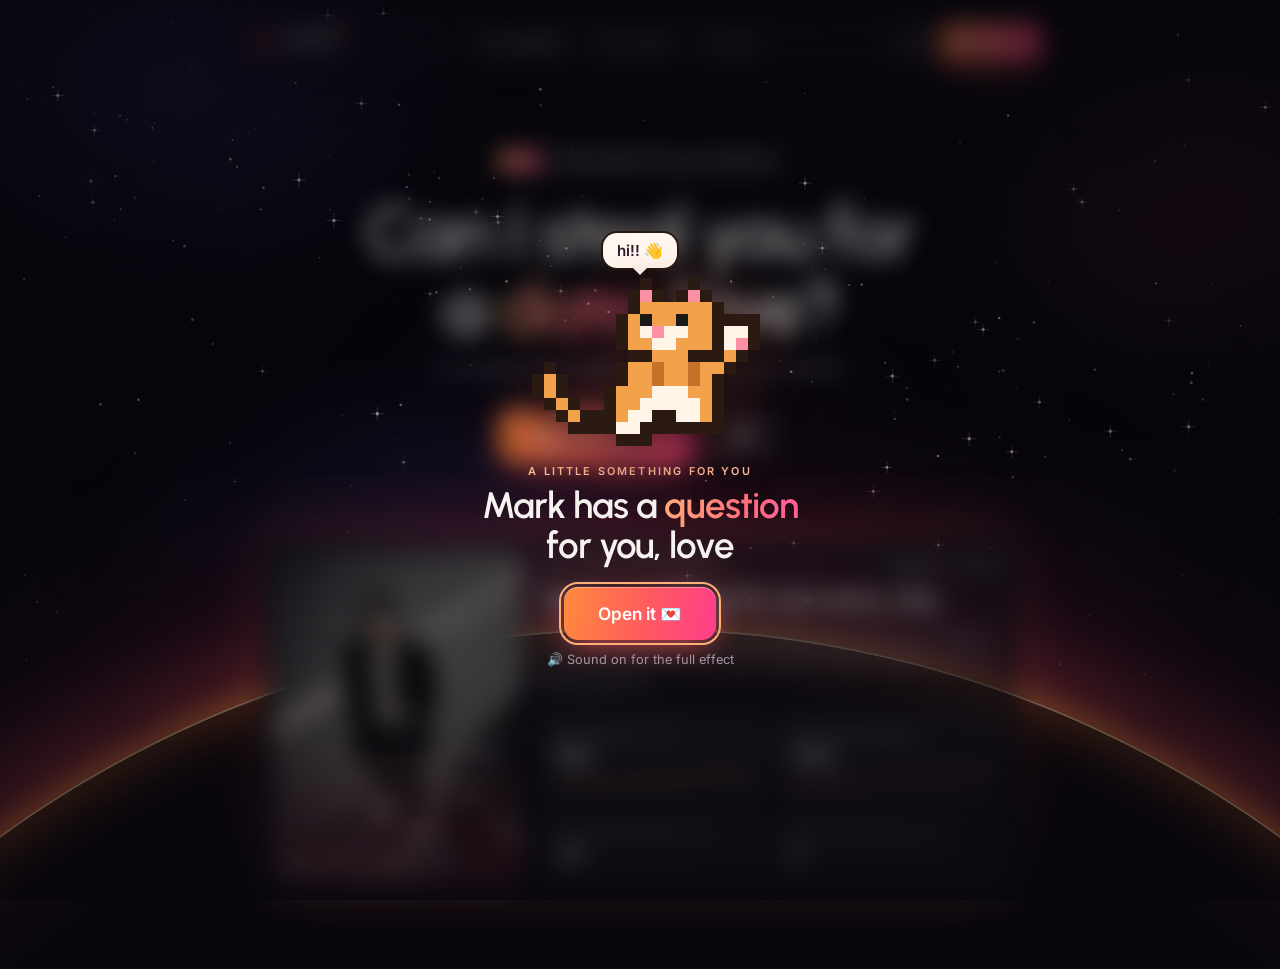
<file: index.html>
<!DOCTYPE html>
<html lang="en">
<head>
    <meta charset="UTF-8">
    <meta name="viewport" content="width=device-width, initial-scale=1.0">
    <title>Can I Steal You for a Date? 🌅</title>
    <meta name="description" content="Your hopeless romantic has a date to plan with you.">
    <meta property="og:type" content="website">
    <meta property="og:title" content="Can I steal you for a date, love? 🌅">
    <meta property="og:description" content="Your hopeless romantic has a date to plan with you.">
    <meta property="og:url" content="https://markbasa96.github.io/ask-her-out/">
    <meta property="og:image" content="https://markbasa96.github.io/ask-her-out/Pics/og.jpg">
    <meta property="og:image:width" content="1200">
    <meta property="og:image:height" content="630">
    <meta name="twitter:card" content="summary_large_image">
    <link rel="icon" href="Pics/icon.svg" type="image/svg+xml">
    <link rel="icon" href="Pics/icon-32.png" sizes="32x32" type="image/png">
    <link rel="apple-touch-icon" href="Pics/apple-touch-icon.png">
    <link rel="canonical" href="https://markbasa96.github.io/ask-her-out/ask-her-out.html">
    <meta http-equiv="refresh" content="0; url=ask-her-out.html">
    <script>window.location.replace('ask-her-out.html');</script>
</head>
<body style="background:#06060b;color:#f5f2ef;font-family:system-ui,sans-serif">
    <p>Redirecting to <a href="ask-her-out.html" style="color:#ffb07a">ask-her-out.html</a>...</p>
</body>
</html>
</file>
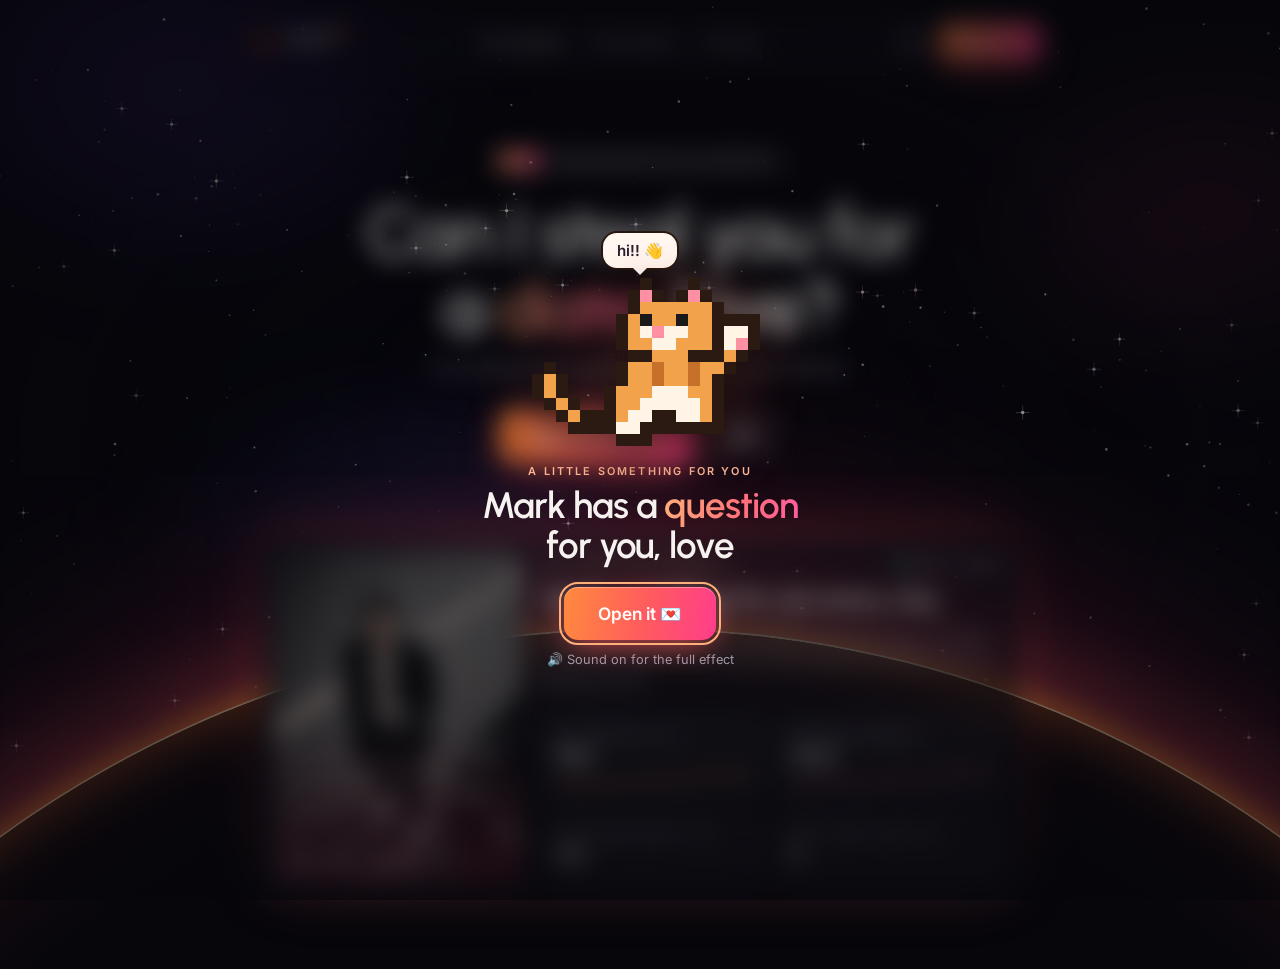
<file: ask-her-out.html>
<!DOCTYPE html>
<html lang="en">
<head>
    <meta charset="UTF-8">
    <meta name="viewport" content="width=device-width, initial-scale=1.0, viewport-fit=cover">
    <title>Can I Steal You for a Date? 🌅</title>
    <meta name="description" content="Your hopeless romantic has a date to plan with you.">
    <meta name="theme-color" content="#06060b">
    <meta property="og:type" content="website">
    <meta property="og:title" content="Can I steal you for a date, love? 🌅">
    <meta property="og:description" content="Your hopeless romantic has a date to plan with you.">
    <meta property="og:url" content="https://markbasa96.github.io/ask-her-out/">
    <meta property="og:image" content="https://markbasa96.github.io/ask-her-out/Pics/og.jpg">
    <meta property="og:image:width" content="1200">
    <meta property="og:image:height" content="630">
    <meta name="twitter:card" content="summary_large_image">
    <link rel="icon" href="Pics/icon.svg" type="image/svg+xml">
    <link rel="icon" href="Pics/icon-32.png" sizes="32x32" type="image/png">
    <link rel="apple-touch-icon" href="Pics/apple-touch-icon.png">
    <link rel="preconnect" href="https://fonts.googleapis.com">
    <link rel="preconnect" href="https://fonts.gstatic.com" crossorigin>
    <link href="https://fonts.googleapis.com/css2?family=Urbanist:wght@500;600;700&family=Inter:wght@400;500;600&family=Caveat:wght@600&display=swap" rel="stylesheet">
    <style>
        :root {
            --bg: #06060b;
            --ink: #f5f2ef;
            --muted: #a09bab;
            --line: rgba(255, 255, 255, 0.1);
            --glass: rgba(255, 255, 255, 0.05);
            --sun: linear-gradient(100deg, #ff8a3d 0%, #ff5a5f 55%, #ff3d8b 100%);
            --sun-text: linear-gradient(100deg, #ffb07a, #ff6f7d 60%, #ff5c9d);
            --radius: 16px;
        }

        * { margin: 0; padding: 0; box-sizing: border-box; }

        html { background: var(--bg); }

        body {
            font-family: 'Inter', system-ui, -apple-system, sans-serif;
            background: var(--bg);
            color: var(--ink);
            min-height: 100vh;
            min-height: 100svh;
            overflow-x: hidden;
            -webkit-font-smoothing: antialiased;
        }

        body.modal-open { overflow: hidden; }

        button, input, textarea { font: inherit; color: inherit; }

        :focus-visible { outline: 2px solid #ffb07a; outline-offset: 3px; }

        .sr-only {
            position: absolute; width: 1px; height: 1px; padding: 0; margin: -1px;
            overflow: hidden; clip: rect(0 0 0 0); white-space: nowrap; border: 0;
        }

        /* ---------- The sky ---------- */
        .nebula {
            position: fixed; inset: -20%; z-index: 0; pointer-events: none;
            filter: blur(60px); opacity: 0.55;
        }

        .nebula i {
            position: absolute; border-radius: 50%; mix-blend-mode: screen;
            animation: drift 38s ease-in-out infinite alternate;
        }

        .nebula i:nth-child(1) { width: 46vmax; height: 30vmax; left: 8%; top: 6%; background: radial-gradient(closest-side, rgba(120, 70, 220, 0.55), transparent); }
        .nebula i:nth-child(2) { width: 40vmax; height: 26vmax; right: 4%; top: 18%; background: radial-gradient(closest-side, rgba(255, 70, 140, 0.38), transparent); animation-duration: 46s; animation-delay: -12s; }
        .nebula i:nth-child(3) { width: 50vmax; height: 22vmax; left: 20%; top: 44%; background: radial-gradient(closest-side, rgba(40, 90, 220, 0.35), transparent); animation-duration: 54s; animation-delay: -25s; }

        @keyframes drift { to { transform: translate(6%, 4%) scale(1.15) rotate(8deg); } }

        #sky { position: fixed; inset: 0; z-index: 1; width: 100%; height: 100%; display: block; }

        .arc-glow {
            position: fixed; left: 50%; bottom: -8vh; transform: translateX(-50%);
            width: 130vmax; height: 40vh; border-radius: 50%; z-index: 2; pointer-events: none;
            background: radial-gradient(closest-side, rgba(255, 100, 80, 0.3), transparent);
            filter: blur(20px);
        }

        .arc {
            position: fixed; left: 50%; top: 70vh; z-index: 2; pointer-events: none;
            width: 170vmax; height: 170vmax; border-radius: 50%;
            transform: translateX(-50%);
            background: radial-gradient(circle at 50% 50%, #06060b 62%, #140a10 70%);
            box-shadow:
                0 -2px 0 0 rgba(255, 220, 180, 0.95),
                0 -8px 26px 2px rgba(255, 138, 61, 0.9),
                0 -34px 80px 12px rgba(255, 90, 95, 0.5),
                0 -100px 180px 40px rgba(255, 61, 139, 0.22),
                inset 0 22px 50px -10px rgba(255, 122, 47, 0.5);
            animation: rise 2.4s cubic-bezier(.2, .8, .2, 1) both, breathe 6s 2.4s ease-in-out infinite;
        }

        @keyframes rise { from { transform: translate(-50%, 22vh); opacity: 0.2; } to { transform: translate(-50%, 0); opacity: 1; } }
        @keyframes breathe { 50% { filter: brightness(1.15); } }

        .cursor-glow {
            position: fixed; left: 0; top: 0; z-index: 3; pointer-events: none;
            width: 340px; height: 340px; margin: -170px 0 0 -170px; border-radius: 50%;
            background: radial-gradient(closest-side, rgba(255, 110, 90, 0.16), transparent);
            opacity: 0; transition: opacity .4s;
        }

        /* ---------- Glass nav ---------- */
        .nav {
            position: fixed; top: 14px; left: 50%; transform: translateX(-50%); z-index: 30;
            width: min(820px, calc(100% - 24px)); height: 54px; padding: 0 8px 0 18px;
            display: flex; align-items: center; justify-content: space-between;
            border-radius: var(--radius); border: 1px solid var(--line);
            background: rgba(18, 16, 24, 0.5);
            backdrop-filter: blur(14px) saturate(140%); -webkit-backdrop-filter: blur(14px) saturate(140%);
        }

        .logo { font-family: 'Urbanist', sans-serif; font-weight: 700; font-size: 1.1rem; letter-spacing: .03em; display: flex; gap: 3px; }
        .logo i { width: 7px; height: 7px; border-radius: 50%; background: var(--sun); box-shadow: 0 0 10px #ff7a2f; }
        .logo-mark { width: 26px; height: 26px; border-radius: 7px; margin-right: 6px; align-self: center; box-shadow: 0 0 14px -4px rgba(255, 90, 95, 0.8); }

        .nav-links { display: flex; gap: 26px; font-size: .88rem; color: #bdb8c4; }
        .nav-links span:first-child { color: #fff; }

        .nav-right { display: flex; gap: 8px; align-items: center; }

        .icon-btn {
            width: 38px; height: 38px; border-radius: 11px; display: grid; place-items: center; cursor: pointer;
            background: var(--glass); border: 1px solid var(--line); transition: background .2s;
        }

        .icon-btn:hover { background: rgba(255, 255, 255, 0.1); }

        #musicBtn { color: #8d8898; }
        #musicBtn.on { color: #ffb07a; box-shadow: 0 0 18px -4px rgba(255, 138, 61, 0.6); }
        #musicBtn .wave, #musicBtn .slash { transition: opacity .2s; }
        #musicBtn .wave { opacity: 0; }
        #musicBtn.on .wave { opacity: 1; animation: pulse 1.6s ease-in-out infinite; }
        #musicBtn.on .wave2 { animation-delay: .3s; }
        #musicBtn.on .slash { opacity: 0; }
        @keyframes pulse { 50% { opacity: .35; } }

        /* ---------- Buttons ---------- */
        .btn {
            border: 0; border-radius: 14px; padding: 15px 26px; font-weight: 600; font-size: 1rem; cursor: pointer;
            display: inline-flex; align-items: center; justify-content: center; gap: 8px;
            position: relative; overflow: hidden; color: #fff; text-decoration: none;
            transition: transform .25s cubic-bezier(.34, 1.56, .64, 1), box-shadow .25s, background .25s, opacity .25s;
        }

        .btn-sun {
            background: var(--sun);
            box-shadow: 0 10px 30px -6px rgba(255, 90, 95, 0.75), inset 0 1px 0 rgba(255, 255, 255, 0.35);
        }

        .btn-sun::after {
            content: ''; position: absolute; inset: 0; transform: translateX(-120%);
            background: linear-gradient(100deg, transparent 30%, rgba(255, 255, 255, 0.35) 50%, transparent 70%);
        }

        .btn-sun:hover::after { animation: shine .9s ease; }
        .btn-sun:hover { box-shadow: 0 14px 40px -6px rgba(255, 90, 95, 0.9), inset 0 1px 0 rgba(255, 255, 255, 0.35); }
        .btn-sun:active { transform: scale(.97); }
        @keyframes shine { to { transform: translateX(120%); } }

        .btn-glass {
            background: rgba(255, 255, 255, 0.06); border: 1px solid var(--line);
            backdrop-filter: blur(8px); -webkit-backdrop-filter: blur(8px);
        }

        .btn-glass:hover { background: rgba(255, 255, 255, 0.1); }
        .btn-small { padding: 10px 16px; font-size: .88rem; border-radius: 11px; }

        /* ---------- Hero ---------- */
        main {
            position: relative; z-index: 6; pointer-events: none;
            padding: clamp(104px, 16vh, 150px) 16px 72px;
            display: flex; flex-direction: column; align-items: center; text-align: center;
        }

        /* Let taps through the empty parts of the page so the cat can be petted behind the words */
        main > * { pointer-events: auto; }

        .badge {
            display: inline-flex; align-items: center; gap: 8px; font-size: .8rem; color: #dcd6e2;
            padding: 5px 13px 5px 5px; border-radius: 99px; border: 1px solid var(--line);
            background: var(--glass); backdrop-filter: blur(8px); -webkit-backdrop-filter: blur(8px);
        }

        .badge em { font-style: normal; font-weight: 600; color: #fff; background: var(--sun); padding: 3px 9px; border-radius: 99px; }

        h1 {
            font-family: 'Urbanist', sans-serif; font-weight: 600;
            font-size: clamp(2.5rem, 7vw, 4.6rem); line-height: 1.02; letter-spacing: -.03em;
            margin: 18px auto 12px; max-width: 13ch;
        }

        h1 span, .grad { background: var(--sun-text); -webkit-background-clip: text; background-clip: text; color: transparent; }

        .lead { color: var(--muted); font-size: 1.02rem; }

        .answer { position: relative; margin-top: 28px; min-height: 60px; display: flex; gap: 12px; justify-content: center; align-items: center; }

        #yesBtn { font-size: 1.1rem; padding: 16px 34px; transform: scale(var(--grow, 1)); }

        #noBtn { transform: scale(var(--shrink, 1)) rotate(var(--tilt, 0deg)); }
        #noBtn.dodging { position: fixed; z-index: 25; margin: 0; transition: left .28s cubic-bezier(.34, 1.56, .64, 1), top .28s cubic-bezier(.34, 1.56, .64, 1), transform .25s; }

        .no-talk { margin-top: 14px; min-height: 1.4em; font-size: .92rem; font-weight: 600; color: #ffc6b0; }
        .no-talk.pop { animation: pop .35s cubic-bezier(.34, 1.56, .64, 1); }
        @keyframes pop { from { transform: scale(.7); opacity: 0; } }

        /* ---------- The hopeless romantic card ---------- */
        .me-card {
            margin-top: 38px; width: min(760px, 100%); padding: 12px;
            display: grid; grid-template-columns: 250px 1fr; gap: 14px; text-align: left;
            border-radius: 26px; border: 1px solid rgba(255, 255, 255, 0.12);
            background: rgba(22, 20, 28, 0.55);
            backdrop-filter: blur(18px) saturate(140%); -webkit-backdrop-filter: blur(18px) saturate(140%);
            box-shadow: 0 -10px 60px -10px rgba(255, 100, 80, 0.35), inset 0 1px 0 rgba(255, 255, 255, 0.08);
        }

        .me-photo { position: relative; border-radius: 18px; overflow: hidden; aspect-ratio: 3 / 4; }
        .me-photo img { width: 100%; height: 100%; object-fit: cover; object-position: 50% 20%; display: block; transition: transform 6s ease; }
        .me-card:hover .me-photo img { transform: scale(1.05); }
        .me-photo::after {
            content: ''; position: absolute; inset: 0; pointer-events: none;
            background: linear-gradient(180deg, transparent 55%, rgba(255, 70, 110, 0.25)), linear-gradient(0deg, rgba(6, 6, 11, 0.55), transparent 35%);
        }

        .me-photo figcaption {
            position: absolute; left: 12px; bottom: 10px; z-index: 1;
            font-family: 'Caveat', cursive; font-size: 1.45rem; color: #fff; text-shadow: 0 2px 10px rgba(0, 0, 0, 0.6);
        }

        .me-body { display: flex; flex-direction: column; gap: 12px; padding: 6px 4px 4px; }
        .me-head { display: flex; align-items: center; justify-content: space-between; gap: 10px; }
        .kicker { font-size: .68rem; letter-spacing: .2em; text-transform: uppercase; font-weight: 600; color: #ffb895; }
        .me-body h2 { font-family: 'Urbanist', sans-serif; font-weight: 600; font-size: 1.7rem; letter-spacing: -.02em; line-height: 1.1; }
        .online { display: inline-flex; align-items: center; gap: 7px; font-size: .78rem; color: #cfc9d6; white-space: nowrap; }
        .online i { width: 7px; height: 7px; border-radius: 50%; background: #4ade80; box-shadow: 0 0 8px #4ade80; animation: blink 2s infinite; }
        @keyframes blink { 50% { opacity: .4; } }
        .me-body p { color: var(--muted); font-size: .92rem; line-height: 1.55; }

        .stats { display: grid; grid-template-columns: 1fr 1fr; gap: 8px; margin-top: auto; }
        .stat { border-radius: 14px; padding: 11px 13px; background: rgba(255, 255, 255, 0.04); border: 1px solid var(--line); }
        .stat small { font-size: .64rem; letter-spacing: .12em; text-transform: uppercase; color: var(--muted); font-weight: 600; }
        .stat b { display: block; font-family: 'Urbanist', sans-serif; font-weight: 600; font-size: 1.35rem; }
        .stat svg { display: block; width: 100%; height: 18px; margin-top: 2px; }

        /* ---------- Pixel cat ---------- */
        /* The cat walks above everything, pop-ups included. Taps pass through it so it never blocks a button;
           a tap on it still makes it talk (see the cat's click listener). */
        .cat {
            position: fixed; left: 0; top: 0; z-index: 70; width: 80px; height: 56px;
            pointer-events: none; will-change: transform;
        }
        .cat canvas { width: 100%; height: 100%; image-rendering: pixelated; image-rendering: crisp-edges; display: block; filter: drop-shadow(0 4px 6px rgba(0, 0, 0, 0.5)); }
        .cat.left canvas { transform: scaleX(-1); }

        .bubble {
            position: fixed; left: 0; top: 0; z-index: 71; width: max-content; max-width: 210px;
            padding: 9px 13px; border-radius: 14px; font-size: .85rem; font-weight: 600; line-height: 1.35; text-align: left;
            color: #2a1d2c; background: #fff8f1;
            box-shadow: 0 10px 26px rgba(0, 0, 0, 0.45), 0 0 0 2px #2a1a12;
            transform: scale(.6); transform-origin: var(--tail, 50%) 100%;
            opacity: 0; pointer-events: none; transition: opacity .2s, transform .3s cubic-bezier(.34, 1.56, .64, 1);
            font-family: 'Inter', sans-serif;
        }

        .bubble::after {
            content: ''; position: absolute; top: 100%; left: var(--tail, 50%); margin-left: -6px;
            border: 6px solid transparent; border-top-color: #fff8f1;
        }

        .bubble.show { opacity: 1; transform: scale(1); }
        .bubble.below { transform-origin: var(--tail, 50%) 0; }
        .bubble.below::after { top: auto; bottom: 100%; border-top-color: transparent; border-bottom-color: #fff8f1; }

        /* ---------- Glass modals ---------- */
        .modal {
            position: fixed; inset: 0; z-index: 50; display: grid; place-items: center; padding: 16px;
            background: rgba(5, 5, 8, 0.35);
            backdrop-filter: blur(12px) saturate(120%); -webkit-backdrop-filter: blur(12px) saturate(120%);
            opacity: 0; visibility: hidden; transition: opacity .35s, visibility .35s;
        }

        .modal.open { opacity: 1; visibility: visible; }

        .panel {
            position: relative; width: min(440px, 100%); max-height: calc(100svh - 32px); overflow-y: auto;
            padding: 22px 20px 20px; border-radius: 28px;
            border: 1px solid rgba(255, 255, 255, 0.13);
            background: linear-gradient(180deg, rgba(42, 34, 46, 0.66), rgba(20, 18, 26, 0.78));
            backdrop-filter: blur(26px) saturate(150%); -webkit-backdrop-filter: blur(26px) saturate(150%);
            box-shadow: 0 30px 80px -20px rgba(0, 0, 0, 0.75), 0 0 70px -20px rgba(255, 90, 95, 0.45), inset 0 1px 0 rgba(255, 255, 255, 0.12);
            transform: translateY(30px) scale(.96); transition: transform .5s cubic-bezier(.34, 1.56, .64, 1);
            scrollbar-width: thin; scrollbar-color: rgba(255, 255, 255, .2) transparent;
        }

        .modal.open .panel { transform: none; }

        .close-x {
            position: absolute; top: 14px; right: 14px; width: 34px; height: 34px; border-radius: 50%;
            border: 1px solid var(--line); background: var(--glass); cursor: pointer; font-size: 1rem; z-index: 2;
        }

        .panel h2 { font-family: 'Urbanist', sans-serif; font-weight: 600; font-size: 1.75rem; letter-spacing: -.02em; line-height: 1.1; }
        .panel .sub { color: var(--muted); font-size: .9rem; margin-top: 4px; }

        .sticker {
            display: block; border-radius: 16px; object-fit: cover; background: #222;
            border: 4px solid #fff8f1; box-shadow: 0 14px 30px -8px rgba(0, 0, 0, 0.6);
        }

        /* pretty please */
        .please { text-align: center; }
        .please .sticker { width: 172px; height: 148px; margin: 4px auto 16px; transform: rotate(-4deg); animation: wobble 2.4s ease-in-out infinite; }
        @keyframes wobble { 50% { transform: rotate(3deg) scale(1.03); } }
        .please .btn { width: 100%; margin-top: 18px; }

        /* planner */
        .plan-head { display: flex; gap: 14px; align-items: center; padding-right: 36px; }
        .plan-head .sticker { width: 104px; height: 88px; flex: none; transform: rotate(-5deg); border-width: 3px; }

        .label { display: block; font-size: .68rem; letter-spacing: .16em; text-transform: uppercase; font-weight: 600; color: var(--muted); margin: 18px 0 9px; }

        .chips { display: flex; gap: 8px; overflow-x: auto; padding: 2px 2px 6px; margin: 0 -20px; padding-left: 20px; padding-right: 20px; scroll-snap-type: x mandatory; scrollbar-width: none; }
        .chips::-webkit-scrollbar { display: none; }

        .choice { position: relative; flex: none; scroll-snap-align: start; }
        .choice input { position: absolute; opacity: 0; pointer-events: none; }
        .choice span {
            display: flex; align-items: center; justify-content: center; gap: 8px; cursor: pointer;
            border-radius: 14px; border: 1px solid var(--line); background: var(--glass);
            transition: background .2s, border-color .2s, transform .2s, box-shadow .2s;
        }

        .choice span:hover { background: rgba(255, 255, 255, 0.09); }
        .choice input:focus-visible + span { outline: 2px solid #ffb07a; outline-offset: 2px; }

        .day span { flex-direction: column; gap: 0; width: 56px; padding: 9px 0; }
        .day small { font-size: .62rem; letter-spacing: .08em; text-transform: uppercase; color: var(--muted); }
        .day b { font-family: 'Urbanist', sans-serif; font-weight: 600; font-size: 1.25rem; }
        .day em { font-style: normal; font-size: .58rem; color: var(--muted); }
        .day input:checked + span { background: var(--sun); border-color: transparent; box-shadow: 0 8px 22px -6px rgba(255, 90, 95, .85); transform: translateY(-2px); }
        .day input:checked + span small, .day input:checked + span em { color: #ffe6e0; }

        .tiles { display: grid; grid-template-columns: 1fr 1fr; gap: 8px; }
        .tile span { justify-content: flex-start; padding: 12px 13px; font-size: .92rem; }
        .tile input:checked + span { border-color: rgba(255, 120, 95, 0.9); background: rgba(255, 90, 95, 0.14); box-shadow: inset 0 0 22px rgba(255, 90, 95, 0.15); }

        .times { display: flex; gap: 7px; flex-wrap: wrap; }
        .time span { padding: 8px 14px; border-radius: 99px; font-size: .86rem; }
        .time input:checked + span { background: #f5f2ef; color: #16131a; font-weight: 600; border-color: transparent; }

        .field {
            width: 100%; padding: 13px 14px; border-radius: 14px; font-size: .95rem;
            border: 1px solid var(--line); background: rgba(0, 0, 0, 0.25); outline: none;
            transition: border-color .2s, box-shadow .2s;
        }

        .field::placeholder { color: #75707f; }
        .field:focus { border-color: rgba(255, 120, 95, 0.8); box-shadow: 0 0 0 4px rgba(255, 90, 95, 0.15); }
        textarea.field { resize: vertical; min-height: 70px; }
        input[type="time"].field { color-scheme: dark; margin-top: 9px; }
        .hidden { display: none !important; }

        .submit { width: 100%; margin-top: 20px; }
        .submit.waiting { background: rgba(255, 255, 255, 0.08); box-shadow: none; color: #d9d3de; }
        .form-error { margin-top: 10px; font-size: .84rem; color: #ffb0a0; min-height: 1.2em; text-align: center; }

        /* ticket */
        .ticket-top { text-align: center; }
        .ticket-top .sticker { width: 150px; height: 148px; margin: 0 auto 14px; transform: rotate(3deg); }

        .ticket { margin-top: 18px; border-radius: 20px; overflow: hidden; border: 1px solid rgba(255, 255, 255, 0.13); background: rgba(255, 255, 255, 0.05); text-align: left; }
        .ticket-head {
            display: flex; gap: 12px; align-items: center; padding: 14px;
            background: radial-gradient(120% 140% at 0% 0%, rgba(255, 122, 47, 0.35), transparent 60%), radial-gradient(100% 140% at 100% 100%, rgba(255, 61, 139, 0.3), transparent 60%);
        }

        .ticket-head img { width: 56px; height: 56px; border-radius: 16px; object-fit: cover; border: 1px solid rgba(255, 255, 255, 0.3); }
        .admit { font-size: .6rem; letter-spacing: .22em; font-weight: 700; color: #ffc2a6; }
        .ticket-head h3 { font-family: 'Urbanist', sans-serif; font-weight: 600; font-size: 1.35rem; }

        .perf { position: relative; border-top: 1.5px dashed rgba(255, 255, 255, 0.2); margin: 0 12px; }
        .perf::before, .perf::after { content: ''; position: absolute; top: -10px; width: 20px; height: 20px; border-radius: 50%; background: #1a1720; border: 1px solid rgba(255, 255, 255, 0.13); }
        .perf::before { left: -23px; }
        .perf::after { right: -23px; }

        .ticket-grid { display: grid; grid-template-columns: 1fr 1fr; gap: 12px; padding: 14px; }
        .ticket-grid small { display: block; font-size: .58rem; letter-spacing: .16em; text-transform: uppercase; font-weight: 600; color: var(--muted); }
        .ticket-grid b { font-weight: 600; font-size: .98rem; }
        .ticket-note { grid-column: 1 / -1; font-family: 'Caveat', cursive; font-size: 1.3rem; color: #ffd7c8; line-height: 1.2; }

        .ticket-actions { display: grid; gap: 9px; margin-top: 16px; }
        .send-status { margin-top: 12px; font-size: .82rem; text-align: center; color: var(--muted); min-height: 1.2em; }
        .send-status.ok { color: #86efac; }
        .send-status.err { color: #ffb0a0; }
        .send-status button { background: none; border: 0; color: #ffd0b8; text-decoration: underline; cursor: pointer; font-weight: 600; }

        /* ---------- Celebration bits ---------- */
        .confetti {
            position: fixed; top: -14px; z-index: 60; width: 7px; height: 13px; border-radius: 2px; pointer-events: none;
            animation: fall var(--d, 3s) cubic-bezier(.25, .46, .45, .94) forwards;
        }

        @keyframes fall {
            to { transform: translate(var(--x, 0), 105vh) rotate(var(--r, 540deg)); opacity: .2; }
        }

        .float-heart { position: fixed; bottom: -30px; z-index: 60; pointer-events: none; font-size: 1.6rem; animation: floatUp var(--d, 3.5s) ease-out forwards; }
        @keyframes floatUp { to { transform: translate(var(--x, 0), -95vh) rotate(var(--r, 20deg)); opacity: 0; } }

        /* Hidden YouTube player for the music */
        #player { position: fixed; left: -9999px; top: -9999px; width: 1px; height: 1px; opacity: 0; pointer-events: none; }

        /* ---------- Phones ---------- */
        @media (max-width: 720px) {
            .nav-links { display: none; }
            .me-card { grid-template-columns: 1fr; border-radius: 24px; }
            .me-photo { aspect-ratio: 4 / 5; }
            .me-body h2 { font-size: 1.5rem; }
            .panel { padding: 20px 18px 18px; border-radius: 26px; }
            .chips { margin: 0 -18px; padding-left: 18px; padding-right: 18px; }
            .cat { width: 64px; height: 45px; }
        }

        @media (hover: none) { .cursor-glow { display: none; } }

        @media (prefers-reduced-motion: reduce) {
            *, *::before, *::after { animation-duration: .01ms !important; animation-iteration-count: 1 !important; transition-duration: .01ms !important; }
        }

        /* ---------- Welcome: the page waits, blurred, until the first tap (so the song can start with sound) ---------- */
        .nav, main { transition: filter .9s ease; }
        body.welcoming { overflow: hidden; }
        body.welcoming .nav, body.welcoming main { filter: blur(12px) saturate(1.1); pointer-events: none; }
        body.welcoming .cat, body.welcoming .bubble { visibility: hidden; }

        .welcome {
            position: fixed; inset: 0; z-index: 80; display: grid; place-items: center; padding: 16px;
            background: radial-gradient(closest-side, rgba(6, 6, 11, 0.2), rgba(6, 6, 11, 0.65));
            transition: opacity .7s ease, visibility .7s;
        }
        .welcome.gone { opacity: 0; visibility: hidden; pointer-events: none; }
        .welcome.gone .welcome-card { transform: scale(.94) translateY(10px); }
        .welcome-card { text-align: center; width: min(430px, 100%); transition: transform .7s cubic-bezier(.34, 1.56, .64, 1); }
        .welcome-says {
            position: relative; display: inline-block; margin-bottom: 10px; padding: 8px 14px; border-radius: 14px;
            font-size: .95rem; font-weight: 600; color: #2a1d2c; background: #fff8f1;
            box-shadow: 0 10px 26px rgba(0, 0, 0, 0.45), 0 0 0 2px #2a1a12;
        }
        .welcome-says::after { content: ''; position: absolute; top: 100%; left: 50%; margin-left: -7px; border: 7px solid transparent; border-top-color: #fff8f1; }
        .welcome-cat { width: 240px; height: 168px; margin: 0 auto; animation: bob 2.6s ease-in-out infinite; }
        .welcome-cat canvas { width: 100%; height: 100%; display: block; image-rendering: pixelated; image-rendering: crisp-edges; filter: drop-shadow(0 12px 18px rgba(0, 0, 0, 0.55)) drop-shadow(0 0 30px rgba(255, 110, 90, 0.25)); }
        @keyframes bob { 50% { transform: translateY(-7px); } }
        .welcome .kicker { display: block; margin-top: 18px; }
        .welcome h2 { font-family: 'Urbanist', sans-serif; font-weight: 600; font-size: clamp(1.7rem, 5.4vw, 2.3rem); line-height: 1.08; letter-spacing: -.03em; margin: 8px auto 0; max-width: 16ch; }
        .welcome h2 .grad { background: var(--sun-text); -webkit-background-clip: text; background-clip: text; color: transparent; }
        .welcome .btn { margin-top: 22px; font-size: 1.08rem; padding: 16px 34px; }
        .welcome-hint { margin-top: 12px; font-size: .8rem; color: var(--muted); }
        .custom-loading .welcome-card { visibility: hidden; }
        .no-welcome .welcome { display: none; }
        .no-welcome body.welcoming .nav, .no-welcome body.welcoming main { filter: none; transition: none; }
        @media (max-width: 720px) { .welcome-cat { width: 200px; height: 140px; } }

        /* ---------- Pages made with the public builder (/p/<slug>) ---------- */
        .custom-loading .nav, .custom-loading main, .custom-loading .cat, .custom-loading .bubble { visibility: hidden; }
        .me-card.no-photo { grid-template-columns: 1fr; }
        .page-foot { margin-top: 26px; display: flex; gap: 16px; justify-content: center; font-size: .78rem; color: var(--muted); }
        .page-foot a, .page-foot button { color: var(--muted); background: none; border: 0; cursor: pointer; text-decoration: underline; text-underline-offset: 3px; }
        .page-foot a:hover, .page-foot button:hover { color: #ffd0b8; }
        .missing { position: fixed; inset: 0; z-index: 40; display: grid; place-items: center; padding: 16px; text-align: center; }
        .missing .panel { transform: none; }
        .missing .btn { margin-top: 18px; }

        /* Several photos: a slideshow that crossfades (tap or swipe for the next one) */
        .me-photo.slides { touch-action: pan-y; cursor: pointer; }
        .me-photo.slides img { position: absolute; inset: 0; opacity: 0; transition: opacity 1.1s ease, transform 6s ease; }
        .me-photo.slides img.on { opacity: 1; }
        .dots { position: absolute; right: 12px; bottom: 14px; z-index: 2; display: flex; gap: 5px; }
        .dots button { width: 7px; height: 7px; padding: 0; border-radius: 99px; border: 0; cursor: pointer; background: rgba(255, 255, 255, 0.45); transition: width .3s, background .3s; }
        .dots button[aria-current="true"] { width: 18px; background: #fff; }

        /* "Pick a date" chip and its date field */
        .day.pick span { width: 64px; }
        .day.pick b { font-size: 1.05rem; line-height: 1.45; }
        input[type="date"].field { color-scheme: dark; margin-top: 9px; }
        .chips-wrap { position: relative; }
        .chip-arrow {
            position: absolute; top: 50%; z-index: 2; width: 32px; height: 32px; margin-top: -19px; border-radius: 50%; display: none;
            font-size: 1.2rem; line-height: 1; cursor: pointer; color: #fff; border: 1px solid rgba(255, 255, 255, 0.2);
            background: rgba(28, 25, 34, 0.92); box-shadow: 0 6px 16px rgba(0, 0, 0, 0.5); transition: opacity .2s;
        }
        .chip-arrow.prev { left: -8px; }
        .chip-arrow.next { right: -8px; }
        .chip-arrow.off { opacity: 0; pointer-events: none; }
        @media (hover: hover) and (pointer: fine) { .chip-arrow { display: grid; place-items: center; } }

        /* After the date is locked in: "see you" instead of the question */
        .set { margin-top: 26px; width: min(520px, 100%); display: flex; flex-direction: column; align-items: center; }
        .set .sticker { width: 170px; height: 213px; transform: rotate(-3deg); animation: wobble 4s ease-in-out infinite; }
        .set-list { width: 100%; display: grid; gap: 9px; margin-top: 20px; text-align: left; }
        .set-row {
            display: flex; align-items: center; gap: 12px; padding: 10px; border-radius: 18px;
            border: 1px solid rgba(255, 255, 255, 0.13); background: rgba(22, 20, 28, 0.6);
            backdrop-filter: blur(14px); -webkit-backdrop-filter: blur(14px);
        }
        .set-day { flex: none; width: 54px; padding: 7px 0; border-radius: 13px; text-align: center; background: var(--sun); box-shadow: 0 8px 22px -8px rgba(255, 90, 95, .85); }
        .set-day small, .set-day em { display: block; font-size: .6rem; letter-spacing: .08em; text-transform: uppercase; font-style: normal; color: #ffe6e0; }
        .set-day b { display: block; font-family: 'Urbanist', sans-serif; font-weight: 600; font-size: 1.3rem; line-height: 1.1; }
        .set-info { min-width: 0; flex: 1; }
        .set-info b { display: block; font-weight: 600; font-size: .95rem; }
        .set-info span { display: block; font-size: .8rem; color: var(--muted); margin-top: 2px; }
        .set-row .btn { flex: none; }
        .set-actions { display: flex; gap: 9px; flex-wrap: wrap; justify-content: center; margin-top: 16px; }
        @media (max-width: 480px) {
            .set-row { flex-wrap: wrap; }
            .set-row .set-btns { width: 100%; display: grid; grid-template-columns: 1fr 1fr; gap: 8px; }
        }
        .set-btns { display: flex; gap: 8px; }
    </style>
    <script>
        // Someone else's page from the public builder: hide Mark's words until theirs have loaded
        if (/^\/p\/[^/]+\/?$/.test(location.pathname) || /[?&](p|preview)=/.test(location.search)) document.documentElement.classList.add('custom-loading');
        // The builder's live preview reloads on every keystroke, so it skips the welcome from the first frame
        if (/[?&]preview=/.test(location.search)) document.documentElement.classList.add('no-welcome');
    </script>
</head>
<body class="welcoming">
    <div class="nebula" aria-hidden="true"><i></i><i></i><i></i></div>
    <canvas id="sky" aria-hidden="true"></canvas>
    <div class="arc-glow" aria-hidden="true"></div>
    <div class="arc" aria-hidden="true"></div>
    <div class="cursor-glow" id="cursorGlow" aria-hidden="true"></div>

    <!-- Welcome: a big pixel cat says hi. Tapping "Open it" clears the blur and starts the song with sound -->
    <div class="welcome" id="welcome" role="dialog" aria-modal="true" aria-labelledby="welcomeTitle">
        <div class="welcome-card">
            <p class="welcome-says" id="welcomeSays">hi!! 👋</p>
            <div class="welcome-cat" aria-hidden="true"><canvas width="20" height="14"></canvas></div>
            <span class="kicker">A little something for you</span>
            <h2 id="welcomeTitle"><span data-name>Mark</span> has a <span class="grad">question</span> for you, <span id="welcomePet">love</span></h2>
            <button class="btn btn-sun" id="welcomeBtn" type="button">Open it 💌</button>
            <p class="welcome-hint">🔊 Sound on for the full effect</p>
        </div>
    </div>

    <header class="nav">
        <div class="logo"><img class="logo-mark" src="Pics/icon.svg" alt="" width="26" height="26"><span data-name="upper">MARK</span><i></i></div>
        <nav class="nav-links" aria-hidden="true"><span>The question</span><span>The romantic</span><span>The plan</span></nav>
        <div class="nav-right">
            <button class="icon-btn" id="musicBtn" type="button" aria-label="Play music" aria-pressed="false" title="Music">
                <svg class="spk" viewBox="0 0 24 24" width="18" height="18" fill="none" stroke="currentColor" stroke-width="2" stroke-linecap="round" stroke-linejoin="round" aria-hidden="true">
                    <path d="M11 5 6 9H3v6h3l5 4V5z" fill="currentColor" stroke="none"/>
                    <path class="wave" d="M15.5 8.5a5 5 0 0 1 0 7"/>
                    <path class="wave wave2" d="M18.5 5.5a9 9 0 0 1 0 13"/>
                    <path class="slash" d="m16 9 5 6m0-6-5 6"/>
                </svg>
            </button>
            <button class="btn btn-sun btn-small" type="button" data-yes>Say yes →</button>
        </div>
    </header>

    <main>
        <div class="badge"><em>New</em> A date request from your boyfriend ›</div>
        <h1 id="headline">Can I steal you for a <span>date</span>, love?</h1>
        <p class="lead" id="leadText">You already have my heart. Now I'd like your calendar.</p>

        <div class="answer">
            <button class="btn btn-sun" id="yesBtn" type="button" data-yes>Yes, my love →</button>
            <button class="btn btn-glass" id="noBtn" type="button">No</button>
        </div>
        <p class="no-talk" id="noTalk" aria-live="polite"></p>

        <section class="me-card" aria-label="About Mark">
            <figure class="me-photo">
                <img src="Pics/mark.jpg" alt="Him in a black coat, looking up hopefully" width="480" height="720">
                <figcaption>your man, waiting 🖤</figcaption>
            </figure>
            <div class="me-body">
                <div class="me-head">
                    <span class="kicker">The hopeless romantic</span>
                    <span class="online"><i></i>online · nervous</span>
                </div>
                <h2 id="cardTitle"><span data-name>Mark</span>, <span class="grad">still</span> falling for you every day.</h2>
                <p id="cardBody">Still opens every door. Still remembers the little things. Already picked the playlist for the drive, and somehow still gets nervous asking you out.</p>
                <div class="stats">
                    <div class="stat"><small>Butterflies, still</small><b data-count="98" data-suffix="%">0%</b>
                        <svg viewBox="0 0 100 18" preserveAspectRatio="none"><polyline fill="none" stroke="#ff8a4a" stroke-width="1.8" points="0,15 15,12 30,13 45,8 60,9 75,4 100,2"/></svg></div>
                    <div class="stat"><small>Hopeless romantic</small><b data-count="100" data-suffix="%">0%</b>
                        <svg viewBox="0 0 100 18" preserveAspectRatio="none"><polyline fill="none" stroke="#ff4f8b" stroke-width="1.8" points="0,14 20,11 35,12 50,7 70,6 85,3 100,2"/></svg></div>
                    <div class="stat"><small>Love songs about you</small><b data-count="143">0</b></div>
                    <div class="stat"><small>Days I didn't miss you</small><b>0</b></div>
                </div>
            </div>
        </section>
    </main>

    <!-- The pixel cat that wanders around and talks to her -->
    <div class="cat" id="cat" role="button" tabindex="0" aria-label="A little pixel cat. Tap it to hear what it says.">
        <canvas width="20" height="14"></canvas>
    </div>
    <div class="bubble" id="bubble" aria-live="polite"></div>

    <!-- "Pretty please" pop-up when she catches the No button -->
    <div class="modal" id="pleaseModal" role="dialog" aria-modal="true" aria-labelledby="pleaseTitle">
        <div class="panel please">
            <img class="sticker" src="Pics/cat-heart.jpg" alt="A kitten holding out a pink heart" width="172" height="148">
            <h2 id="pleaseTitle">Wait… you caught it? 🥺</h2>
            <p class="sub">This little one saved you a heart. Please don't leave your man hanging.</p>
            <button class="btn btn-sun" type="button" id="prettyPleaseBtn">Okay fine, yes 💕</button>
        </div>
    </div>

    <!-- The date planner -->
    <div class="modal" id="planModal" role="dialog" aria-modal="true" aria-labelledby="planTitle">
        <form class="panel" id="planForm" novalidate>
            <button class="close-x" type="button" data-close aria-label="Close">✕</button>
            <div class="plan-head">
                <img class="sticker" src="Pics/cat-chef.jpg" alt="A cat in a chef hat. Today's menu: love and care." width="174" height="148">
                <div>
                    <h2 id="planTitle">YAY! Let's plan our date 💕</h2>
                    <p class="sub">Pick whatever feels right, love. I'll make it happen.</p>
                </div>
            </div>

            <span class="label" id="dayLabel">Pick a day</span>
            <div class="chips" id="days" role="radiogroup" aria-labelledby="dayLabel"></div>

            <span class="label" id="planLabel">What are we doing?</span>
            <div class="tiles" role="radiogroup" aria-labelledby="planLabel">
                <label class="choice tile"><input type="radio" name="plan" value="Coffee ☕"><span>☕ Coffee</span></label>
                <label class="choice tile"><input type="radio" name="plan" value="Dinner 🍝"><span>🍝 Dinner</span></label>
                <label class="choice tile"><input type="radio" name="plan" value="A movie 🎬"><span>🎬 A movie</span></label>
                <label class="choice tile"><input type="radio" name="plan" value="Surprise me ✨"><span>✨ Surprise me</span></label>
            </div>

            <span class="label" id="timeLabel">What time?</span>
            <div class="times" role="radiogroup" aria-labelledby="timeLabel">
                <label class="choice time"><input type="radio" name="time" value="10:00"><span>10 AM</span></label>
                <label class="choice time"><input type="radio" name="time" value="15:00"><span>3 PM</span></label>
                <label class="choice time"><input type="radio" name="time" value="18:00"><span>6 PM</span></label>
                <label class="choice time"><input type="radio" name="time" value="19:00"><span>7 PM</span></label>
                <label class="choice time"><input type="radio" name="time" value="other"><span>Other</span></label>
            </div>
            <input class="field hidden" type="time" id="otherTime" aria-label="Pick a time">

            <label class="label" for="email">Your email</label>
            <input class="field" type="email" id="email" name="email" placeholder="you@email.com" autocomplete="email" required>

            <label class="label" for="note">Anything you'd like to say? 💌</label>
            <textarea class="field" id="note" name="note" placeholder="(optional)" maxlength="500"></textarea>

            <button class="btn btn-sun submit" type="submit" id="submitBtn">Lock it in →</button>
            <p class="form-error" id="formError" aria-live="polite"></p>
        </form>
    </div>

    <!-- The date ticket -->
    <div class="modal" id="ticketModal" role="dialog" aria-modal="true" aria-labelledby="ticketTitle">
        <div class="panel">
            <button class="close-x" type="button" data-close aria-label="Close">✕</button>
            <div class="ticket-top">
                <img class="sticker" src="Pics/cat-kiss.jpg" alt="Two cats, one kissing the other on the cheek" width="235" height="232">
                <h2 id="ticketTitle">It's a date. 🌅</h2>
                <p class="sub">Keep this, love. I'll be the one smiling at the door.</p>
            </div>
            <div class="ticket">
                <div class="ticket-head">
                    <img src="Pics/cat-hearts.jpg" alt="" width="183" height="148">
                    <div><div class="admit">ADMIT TWO</div><h3>Our Date</h3></div>
                </div>
                <div class="perf"></div>
                <div class="ticket-grid">
                    <div><small>When</small><b id="tWhen"></b></div>
                    <div><small>Time</small><b id="tTime"></b></div>
                    <div><small>Plan</small><b id="tPlan"></b></div>
                    <div><small>With</small><b><span data-name>Mark</span> 🖤</b></div>
                    <div class="ticket-note hidden" id="tNote"></div>
                </div>
            </div>
            <div class="ticket-actions">
                <a class="btn btn-sun" id="gcalLink" href="#" target="_blank" rel="noopener">📅 Add to Google Calendar</a>
                <button class="btn btn-glass" type="button" id="icsBtn">Save for iPhone / Outlook</button>
            </div>
            <p class="send-status" id="sendStatus" aria-live="polite"></p>
        </div>
    </div>

    <div id="player"></div>

    <script>
    (async () => {
        /* ================= Make it yours =================
           Everything personal lives here. Change these, swap the photos in Pics/, and it's your page.
           The headline and the rest of the wording are plain text in the HTML above. */
        const CONFIG = {
            name: 'Mark',                                           // shown in the logo, the card, the ticket and messages
            email: 'joemarkloarbasa96@gmail.com',                   // added as a guest on the Google Calendar invite
            formspreeUrl: 'https://formspree.io/f/xoeqarab',        // where her answer is sent (make your own at formspree.io)
            songId: 'RgOIt-jOz-k',                                  // YouTube video ID of the background song
            photo: 'Pics/mark.jpg'                                  // your photo on the "hopeless romantic" card
        };

        /* ================= Pages made with the public builder =================
           /p/<slug> (Vercel) or ?p=<slug> loads someone else's page from Supabase and swaps in their words.
           With neither, nothing below runs and this stays Mark's page, exactly as above.
           ?preview=1 is the builder's live preview: it reads the draft from localStorage and never saves answers.
           The publishable key is public by design; Row Level Security protects the data. */
        const SUPABASE_URL = 'https://xrjkwjcftuthdgdebxwg.supabase.co';
        const SUPABASE_KEY = 'sb_publishable_chg_qwfzBHba_GZZZRFGyw__jI7v4oe';
        const SLUG = (location.pathname.match(/^\/p\/([a-z0-9-]{3,40})\/?$/) || [])[1] || new URLSearchParams(location.search).get('p');
        const PREVIEW = new URLSearchParams(location.search).has('preview');
        const ROOT = location.pathname.startsWith('/p/') ? '/' : '';   // /p/<slug> is one folder deep
        const PAGE = (SLUG || PREVIEW) ? await loadPage() : null;
        if ((SLUG || PREVIEW) && !PAGE) return pageMissing();

        async function loadPage() {
            if (PREVIEW) {
                try {
                    const d = JSON.parse(localStorage.getItem('dp-preview')) || null;
                    if (d && !d.photo_urls) d.photo_urls = d.photo_url ? [d.photo_url] : [];
                    return d;
                } catch { return null; }
            }
            const cols = 'id,slug,sender_name,pet_name,role,headline,lead,card_title,card_body,photo_path,photo_paths,song_id,calendar_email,cat_lines';
            try {
                const res = await fetch(`${SUPABASE_URL}/rest/v1/pages?slug=eq.${encodeURIComponent(SLUG)}&select=${cols}&limit=1`, { headers: { apikey: SUPABASE_KEY } });
                if (!res.ok) return null;
                const row = (await res.json())[0];
                if (!row) return null;
                // Several photos play as a slideshow; older pages have just the one
                const paths = row.photo_paths && row.photo_paths.length ? row.photo_paths : row.photo_path ? [row.photo_path] : [];
                row.photo_urls = paths.map(p => `${SUPABASE_URL}/storage/v1/object/public/photos/${p}`);
                row.photo_url = row.photo_urls[0] || '';
                return row;
            } catch { return null; }
        }

        function pageMissing() {
            document.documentElement.classList.remove('custom-loading');
            document.querySelectorAll('.nav, main, .cat, .bubble, .welcome').forEach(el => el.remove());
            document.body.classList.remove('welcoming');
            document.body.insertAdjacentHTML('beforeend', `<div class="missing"><div class="panel">
                <img class="sticker" src="${ROOT}Pics/cat-heart.jpg" alt="" width="172" height="148" style="width:150px;height:130px;margin:0 auto 14px;transform:rotate(-4deg)">
                <h2>This page isn't available</h2><p class="sub">The link may be mistyped, or the page was taken down.</p>
                <a class="btn btn-sun" href="${ROOT}create.html">Make your own date page →</a></div></div>`);
        }

        const MARK_EMAIL = PAGE ? PAGE.calendar_email : CONFIG.email;
        const FORMSPREE_URL = CONFIG.formspreeUrl;
        const SONG_ID = PAGE ? (PAGE.song_id || CONFIG.songId) : CONFIG.songId;
        const NAME = PAGE ? PAGE.sender_name : CONFIG.name;

        const $ = (s, root = document) => root.querySelector(s);
        const rand = (a, b) => a + Math.random() * (b - a);
        const pick = arr => arr[Math.floor(Math.random() * arr.length)];

        document.querySelectorAll('[data-name]').forEach(el => { el.textContent = el.dataset.name === 'upper' ? NAME.toUpperCase() : NAME; });
        document.querySelector('.me-photo img').src = PAGE ? (PAGE.photo_url || '') : CONFIG.photo;
        document.querySelector('.me-card').setAttribute('aria-label', 'About ' + NAME);
        const reduceMotion = matchMedia('(prefers-reduced-motion: reduce)').matches;
        let saidYes = false;
        let welcoming = !PREVIEW;   // the welcome screen is up until "Open it" is tapped

        // Wording for builder pages. "He" only fits Mark, so these use the creator's name instead.
        const ROLE = PAGE ? PAGE.role : 'boyfriend';
        const MAN = PAGE ? ({ boyfriend: 'your man', girlfriend: 'your girl' }[ROLE] || NAME) : 'your man';
        if (PAGE) applyPage();

        function applyPage() {
            const text = (sel, v) => { if (v != null && v !== '') $(sel).textContent = v; };
            // The word before the first comma glows (or the last word, with no comma), like "date" in Mark's headline
            const glow = (el, str, afterComma) => {
                const m = afterComma ? str.match(/^([^,]*,\s*)(\S+)(.*)$/) : str.match(/^(.*?)([^\s,?!.]+)(\s*,.*|[?!.]*)$/);
                el.textContent = '';
                if (!m) return void (el.textContent = str);
                const span = document.createElement('span');
                if (afterComma) span.className = 'grad';
                span.textContent = m[2];
                el.append(m[1], span, m[3]);
            };
            glow($('#headline'), PAGE.headline, false);
            text('#leadText', PAGE.lead);
            if (PAGE.card_title) glow($('#cardTitle'), PAGE.card_title, true);
            text('#cardBody', PAGE.card_body);
            const pet = PAGE.pet_name || 'love';
            $('.badge').lastChild.textContent = ` A date request from your ${ROLE} ›`;
            $('#yesBtn').textContent = `Yes, my ${pet} →`;
            $('#welcomePet').textContent = pet;
            $('.me-photo figcaption').textContent = `${MAN}, waiting 🖤`;
            $('#pleaseModal .sub').textContent = `This little one saved you a heart. Please don't leave ${MAN} hanging.`;
            $('#planModal .sub').textContent = `Pick whatever feels right, ${pet}. I'll make it happen.`;
            $('#ticketModal .sub').textContent = `Keep this, ${pet}. I'll be the one smiling at the door.`;
            if (!PAGE.photo_url) {
                $('.me-photo').remove();
                $('.me-card').classList.add('no-photo');
            } else if (PAGE.photo_urls.length > 1) slideshow(PAGE.photo_urls);
            document.title = PAGE.headline + ' 🌅';
            $('.me-photo img')?.setAttribute('alt', NAME);

            // Small footer: make your own, and report a page that shouldn't be here
            $('main').insertAdjacentHTML('beforeend', `<p class="page-foot"><a href="${ROOT}create.html">Make your own</a>${PREVIEW ? '' : '<button type="button" id="reportBtn">Report this page</button>'}</p>`);
            document.body.insertAdjacentHTML('beforeend', `
                <div class="modal" id="reportModal" role="dialog" aria-modal="true" aria-labelledby="reportTitle">
                    <form class="panel" id="reportForm">
                        <button class="close-x" type="button" data-close aria-label="Close">✕</button>
                        <h2 id="reportTitle">Report this page</h2>
                        <p class="sub">Tell us what's wrong. We'll take a look and hide it if it breaks the rules.</p>
                        <textarea class="field" id="reportReason" maxlength="500" required placeholder="What's wrong with it?" style="margin-top:14px"></textarea>
                        <button class="btn btn-sun submit" type="submit">Send report</button>
                        <p class="form-error" id="reportStatus" aria-live="polite"></p>
                    </form>
                </div>`);
            document.documentElement.classList.remove('custom-loading');
        }

        // Several photos on the card: crossfade every few seconds; tap, swipe or the dots for the next one
        function slideshow(urls) {
            const fig = $('.me-photo'), first = fig.querySelector('img');
            fig.classList.add('slides');
            const imgs = [first, ...urls.slice(1).map(u => {
                const img = first.cloneNode();
                img.src = u;
                img.loading = 'lazy';
                fig.insertBefore(img, fig.querySelector('figcaption'));
                return img;
            })];
            imgs.forEach((img, i) => img.setAttribute('alt', `${NAME}, photo ${i + 1} of ${imgs.length}`));
            const dots = document.createElement('div');
            dots.className = 'dots';
            imgs.forEach((_, i) => {
                const b = document.createElement('button');
                b.type = 'button';
                b.setAttribute('aria-label', `Photo ${i + 1}`);
                b.addEventListener('click', e => { e.stopPropagation(); show(i); });
                dots.append(b);
            });
            fig.append(dots);
            let at = 0, timer = null;
            function show(i) {
                at = (i + imgs.length) % imgs.length;
                imgs.forEach((img, k) => img.classList.toggle('on', k === at));
                dots.querySelectorAll('button').forEach((b, k) => b.setAttribute('aria-current', String(k === at)));
                clearInterval(timer);
                if (!matchMedia('(prefers-reduced-motion: reduce)').matches) timer = setInterval(() => show(at + 1), 4200);
            }
            let downX = null;
            fig.addEventListener('pointerdown', e => { downX = e.clientX; });
            fig.addEventListener('pointerup', e => {
                if (downX == null) return;
                const dx = e.clientX - downX;
                downX = null;
                if (e.target.closest('.dots')) return;
                show(at + (dx > 40 ? -1 : 1));   // swipe right goes back; a tap or swipe left goes forward
            });
            show(0);
        }

        /* ================= Sky ================= */
        const sky = (() => {
            const cv = $('#sky'), ctx = cv.getContext('2d');
            const TINTS = ['255,255,255', '255,236,214', '214,226,255', '255,214,228'];
            let W, H, DPR, stars = [], meteors = [], embers = [], sparks = [], heart = null;
            let px = 0, py = 0, tx = 0, ty = 0;

            function resize() {
                DPR = Math.min(devicePixelRatio || 1, 2);
                W = cv.width = innerWidth * DPR;
                H = cv.height = innerHeight * DPR;
                const n = Math.round(innerWidth * innerHeight / 2600);
                stars = Array.from({ length: n }, () => {
                    const depth = Math.random() ** 2;
                    let x = Math.random() * W, y = Math.random() * H;
                    // Bias some stars into a diagonal "milky way" band
                    if (Math.random() < 0.35) {
                        const t = Math.random();
                        x = t * W;
                        y = (0.15 + t * 0.35) * H + rand(-0.08, 0.08) * H;
                    }
                    return { x, y, depth, r: (0.35 + depth * 1.4) * DPR, tw: rand(0, 6.3), ts: rand(0.6, 2.2), tint: pick(TINTS), vx: (0.02 + depth * 0.08) * DPR };
                });
            }

            function spawnMeteor(big) {
                const fromLeft = Math.random() < 0.5;
                const ang = rand(20, 38) * Math.PI / 180;
                const speed = (big ? rand(7, 9) : rand(10, 15)) * DPR;
                meteors.push({
                    x: (fromLeft ? rand(-0.1, 0.6) : rand(0.4, 1.1)) * W,
                    y: rand(-0.05, 0.35) * H,
                    vx: Math.cos(ang) * speed * (fromLeft ? 1 : -1),
                    vy: Math.sin(ang) * speed,
                    len: (big ? rand(260, 380) : rand(130, 230)) * DPR,
                    life: 0, max: big ? 150 : rand(55, 85), big,
                    hue: big ? '255,170,120' : '255,255,255'
                });
            }

            // A constellation that draws itself into a heart, glows, then fades
            function spawnHeart() {
                const cx = rand(0.15, 0.85) * W, cy = rand(0.1, 0.3) * H, s = rand(38, 56) * DPR, pts = [];
                for (let i = 0; i < 12; i++) {
                    const t = i / 12 * Math.PI * 2;
                    pts.push([
                        cx + s * Math.sin(t) ** 3,
                        cy - s * (13 * Math.cos(t) - 5 * Math.cos(2 * t) - 2 * Math.cos(3 * t) - Math.cos(4 * t)) / 16
                    ]);
                }
                heart = { pts, t: 0 };
            }

            function burst(x, y, n = 18) {
                for (let i = 0; i < n; i++) {
                    const a = Math.random() * Math.PI * 2, v = rand(1, 4) * DPR;
                    sparks.push({ x: x * DPR, y: y * DPR, vx: Math.cos(a) * v, vy: Math.sin(a) * v - DPR, life: 0, max: rand(40, 70), heart: Math.random() < 0.35 });
                }
            }

            function drawHeartGlyph(x, y, s, a) {
                ctx.save();
                ctx.translate(x, y); ctx.scale(s, s); ctx.globalAlpha = a;
                ctx.fillStyle = '#ff6f8f';
                ctx.beginPath(); ctx.moveTo(0, 3);
                ctx.bezierCurveTo(-6, -2, -3, -7, 0, -3.5);
                ctx.bezierCurveTo(3, -7, 6, -2, 0, 3);
                ctx.fill();
                ctx.restore();
            }

            let last = 0, nextMeteor = 600, nextComet = 5000, nextHeart = 3500;

            function frame(ts) {
                const dt = Math.min(ts - last, 50) || 16;
                last = ts;
                ctx.clearRect(0, 0, W, H);
                px += (tx - px) * 0.04;
                py += (ty - py) * 0.04;

                for (const s of stars) {
                    s.x += s.vx * dt / 16;
                    if (s.x > W + 4) s.x = -4;
                    s.tw += s.ts * dt / 1000;
                    const a = (0.35 + 0.65 * (0.5 + 0.5 * Math.sin(s.tw))) * (0.4 + s.depth * 0.6);
                    const x = s.x + px * s.depth * 30 * DPR, y = s.y + py * s.depth * 20 * DPR;
                    ctx.fillStyle = `rgba(${s.tint},${a})`;
                    ctx.beginPath(); ctx.arc(x, y, s.r, 0, 7); ctx.fill();
                    if (s.depth > 0.75) {
                        ctx.strokeStyle = `rgba(${s.tint},${a * 0.5})`;
                        ctx.lineWidth = 0.6 * DPR;
                        ctx.beginPath();
                        ctx.moveTo(x - s.r * 4, y); ctx.lineTo(x + s.r * 4, y);
                        ctx.moveTo(x, y - s.r * 4); ctx.lineTo(x, y + s.r * 4);
                        ctx.stroke();
                    }
                }

                if (reduceMotion) return;

                if ((nextHeart -= dt) < 0) { spawnHeart(); nextHeart = rand(11000, 16000); }
                if (heart) {
                    heart.t += dt;
                    const draw = Math.min(heart.t / 2200, 1);
                    const fade = heart.t > 5200 ? 1 - (heart.t - 5200) / 1500 : 1;
                    if (fade <= 0) heart = null;
                    else {
                        const p = heart.pts, segs = draw * p.length, whole = Math.floor(segs);
                        ctx.strokeStyle = `rgba(255,190,210,${0.45 * fade})`;
                        ctx.lineWidth = DPR;
                        ctx.beginPath();
                        for (let i = 0; i < whole; i++) {
                            const a = p[i], b = p[(i + 1) % p.length];
                            ctx.moveTo(a[0], a[1]); ctx.lineTo(b[0], b[1]);
                        }
                        if (whole < p.length) {
                            const a = p[whole], b = p[(whole + 1) % p.length], f = segs - whole;
                            ctx.moveTo(a[0], a[1]); ctx.lineTo(a[0] + (b[0] - a[0]) * f, a[1] + (b[1] - a[1]) * f);
                        }
                        ctx.stroke();
                        ctx.shadowColor = '#ff8fb0'; ctx.shadowBlur = 10 * DPR;
                        ctx.fillStyle = `rgba(255,235,240,${0.9 * fade})`;
                        for (const [x, y] of p) { ctx.beginPath(); ctx.arc(x, y, 1.6 * DPR, 0, 7); ctx.fill(); }
                        ctx.shadowBlur = 0;
                    }
                }

                if ((nextMeteor -= dt) < 0) { spawnMeteor(false); nextMeteor = rand(900, 2600); }
                if ((nextComet -= dt) < 0) { spawnMeteor(true); nextComet = rand(7000, 11000); }
                meteors = meteors.filter(m => {
                    m.life += dt / 16; m.x += m.vx * dt / 16; m.y += m.vy * dt / 16;
                    const k = m.life / m.max, a = k < 0.15 ? k / 0.15 : 1 - (k - 0.15) / 0.85;
                    if (a <= 0) return false;
                    const sp = Math.hypot(m.vx, m.vy), ux = m.vx / sp, uy = m.vy / sp;
                    const g = ctx.createLinearGradient(m.x, m.y, m.x - ux * m.len, m.y - uy * m.len);
                    g.addColorStop(0, `rgba(255,255,255,${a})`);
                    g.addColorStop(0.25, `rgba(${m.hue},${a * 0.5})`);
                    g.addColorStop(1, 'rgba(255,120,120,0)');
                    ctx.strokeStyle = g; ctx.lineWidth = (m.big ? 2.6 : 1.5) * DPR; ctx.lineCap = 'round';
                    ctx.beginPath(); ctx.moveTo(m.x, m.y); ctx.lineTo(m.x - ux * m.len, m.y - uy * m.len); ctx.stroke();
                    ctx.fillStyle = `rgba(255,255,255,${a})`;
                    ctx.shadowColor = m.big ? '#ffb27a' : '#fff'; ctx.shadowBlur = (m.big ? 24 : 10) * DPR;
                    ctx.beginPath(); ctx.arc(m.x, m.y, (m.big ? 3.2 : 1.7) * DPR, 0, 7); ctx.fill();
                    ctx.shadowBlur = 0;
                    if (m.big && Math.random() < 0.6) {
                        sparks.push({ x: m.x - ux * rand(0, 40) * DPR, y: m.y - uy * rand(0, 40) * DPR, vx: rand(-0.4, 0.4) * DPR, vy: rand(-0.2, 0.6) * DPR, life: 0, max: rand(30, 60), warm: true });
                    }
                    return true;
                });

                // Embers drifting up out of the sunset
                if (embers.length < 40 && Math.random() < 0.25) {
                    embers.push({ x: rand(0.1, 0.9) * W, y: H * rand(0.72, 0.9), vy: -rand(0.15, 0.45) * DPR, sway: rand(0, 6), r: rand(0.6, 1.8) * DPR, life: 0, max: rand(300, 600) });
                }
                embers = embers.filter(e => {
                    e.life += dt / 16; e.y += e.vy * dt / 16; e.sway += 0.02;
                    if (e.life > e.max) return false;
                    const a = Math.sin(Math.PI * e.life / e.max);
                    ctx.fillStyle = `rgba(255,${150 + (e.r * 30 | 0)},120,${a * 0.8})`;
                    ctx.shadowColor = '#ff7a4a'; ctx.shadowBlur = 8 * DPR;
                    ctx.beginPath(); ctx.arc(e.x + Math.sin(e.sway) * 8 * DPR, e.y, e.r, 0, 7); ctx.fill();
                    ctx.shadowBlur = 0;
                    return true;
                });

                sparks = sparks.filter(p => {
                    p.life += dt / 16; p.x += p.vx; p.y += p.vy; p.vy += 0.03 * DPR; p.vx *= 0.98;
                    const a = 1 - p.life / p.max;
                    if (a <= 0) return false;
                    if (p.heart) drawHeartGlyph(p.x, p.y, 1.1 * DPR, a);
                    else {
                        ctx.fillStyle = p.warm ? `rgba(255,190,140,${a})` : `rgba(255,240,250,${a})`;
                        ctx.beginPath(); ctx.arc(p.x, p.y, 1.3 * DPR, 0, 7); ctx.fill();
                    }
                    return true;
                });

                requestAnimationFrame(frame);
            }

            addEventListener('resize', () => { resize(); if (reduceMotion) frame(0); });
            addEventListener('pointermove', e => { tx = e.clientX / innerWidth - 0.5; ty = e.clientY / innerHeight - 0.5; });
            resize();
            requestAnimationFrame(frame);
            return { burst };
        })();

        // Soft glow that follows the cursor, and sparkles where she taps the sky
        const glow = $('#cursorGlow');
        addEventListener('pointermove', e => {
            if (e.pointerType !== 'mouse') return;
            glow.style.opacity = 1;
            glow.style.transform = `translate(${e.clientX}px, ${e.clientY}px)`;
        });
        addEventListener('pointerdown', e => {
            if (e.target.closest('button, a, input, textarea, label, .panel, .nav, .me-card, .cat')) return;
            sky.burst(e.clientX, e.clientY);
        });

        /* ================= Music ================= */
        // The song starts with sound as soon as the page opens and loops forever. Most browsers block sound until
        // the first tap; only then does it play silently and turn the sound on at her first tap (or the speaker icon).
        const musicBtn = $('#musicBtn');
        const VOLUME = 35;
        let player, playerReady = false, userMuted = false, heard = false;

        // The builder's live preview reloads on every keystroke, so it stays quiet
        if (!PREVIEW) {
            const ytTag = document.createElement('script');
            ytTag.src = 'https://www.youtube.com/iframe_api';
            document.head.appendChild(ytTag);
        }

        window.onYouTubeIframeAPIReady = () => {
            player = new YT.Player('player', {
                height: '0', width: '0', videoId: SONG_ID,
                playerVars: { autoplay: 1, controls: 0, playsinline: 1, loop: 1, playlist: SONG_ID },
                events: {
                    onReady: e => {
                        playerReady = true;
                        // While the welcome is up, wait: tapping "Open it" starts the song with sound, from the top
                        if (welcoming) return;
                        e.target.unMute();
                        e.target.setVolume(VOLUME);
                        e.target.playVideo();
                        // Give it time to load and start with sound. Only if the browser refuses (it never starts)
                        // do we play it muted and wait for a tap. It used to mute a song that was just still loading.
                        const t0 = performance.now();
                        const check = () => {
                            const state = player.getPlayerState(), waited = performance.now() - t0;
                            if (state === YT.PlayerState.PLAYING) {
                                if (!player.isMuted()) gotSound();
                                return updateMusicBtn();
                            }
                            if (waited < 2500 || (state === YT.PlayerState.BUFFERING && waited < 8000)) return void setTimeout(check, 250);
                            player.mute();
                            player.playVideo();
                            updateMusicBtn();
                        };
                        setTimeout(check, 250);
                    },
                    onStateChange: e => {
                        if (e.data === YT.PlayerState.ENDED) player.playVideo();
                        updateMusicBtn();
                    }
                }
            });
        };

        function soundOn() {
            if (!playerReady) return;
            player.unMute();
            player.setVolume(VOLUME);
            player.playVideo();
            setTimeout(updateMusicBtn, 150);
        }

        function audible() {
            return playerReady && !userMuted && !player.isMuted() && player.getPlayerState() === YT.PlayerState.PLAYING;
        }

        function updateMusicBtn() {
            const on = audible();
            musicBtn.classList.toggle('on', on);
            musicBtn.setAttribute('aria-pressed', String(on));
            musicBtn.setAttribute('aria-label', on ? 'Mute music' : 'Play music');
        }

        // Kept for the Yes button: make sure the song is audible unless she muted it
        function playMusic() {
            if (!userMuted) soundOn();
        }

        // If sound was blocked, her first tap or key press anywhere turns it on (unless it's the mute button itself).
        // Phones only allow sound from some of a tap's events (pointerup/touchend/click), so listen to all of them
        // and stop once the song is actually audible.
        const GESTURES = ['pointerdown', 'pointerup', 'touchend', 'click', 'keydown'];
        function gotSound() {
            if (heard) return;
            heard = true;
            GESTURES.forEach(t => removeEventListener(t, firstGesture, true));
        }
        const firstGesture = e => {
            if (e.target.closest && e.target.closest('#musicBtn')) return;
            if (heard || userMuted || !playerReady || welcoming) return;
            if (audible()) return gotSound();
            soundOn();
            setTimeout(() => { if (audible()) gotSound(); }, 400);
        };
        GESTURES.forEach(t => addEventListener(t, firstGesture, true));

        musicBtn.addEventListener('click', () => {
            if (audible()) {
                userMuted = true;
                player.mute();
            } else {
                userMuted = false;
                soundOn();
            }
            updateMusicBtn();
        });

        /* ================= Fullscreen: press F (again to leave) ================= */
        addEventListener('keydown', e => {
            if ((e.key !== 'f' && e.key !== 'F') || e.ctrlKey || e.metaKey || e.altKey || e.repeat) return;
            if (e.target.closest && e.target.closest('input, textarea, select, [contenteditable]')) return;
            const doc = document, el = doc.documentElement;
            const req = (doc.fullscreenElement || doc.webkitFullscreenElement)
                ? (doc.exitFullscreen || doc.webkitExitFullscreen)?.call(doc)
                : (el.requestFullscreen || el.webkitRequestFullscreen)?.call(el);
            req?.catch?.(() => {});   // not allowed (e.g. inside the builder's preview): ignore
        });

        /* ================= Modals ================= */
        let lastFocus = null;

        function openModal(id) {
            const m = document.getElementById(id);
            lastFocus = document.activeElement;
            document.querySelectorAll('.modal.open').forEach(o => o.classList.remove('open'));
            m.classList.add('open');
            document.body.classList.add('modal-open');
            setTimeout(() => (m.querySelector('[data-autofocus]') || m.querySelector('button:not([data-close]), input, a'))?.focus({ preventScroll: true }), 60);
        }

        function closeModal(m) {
            m.classList.remove('open');
            if (m.id === 'ticketModal') afterTicket();
            if (!document.querySelector('.modal.open')) document.body.classList.remove('modal-open');
            lastFocus?.focus?.({ preventScroll: true });
        }

        document.querySelectorAll('.modal').forEach(m => {
            m.addEventListener('click', e => {
                if (e.target === m || e.target.closest('[data-close]')) closeModal(m);
            });
        });

        addEventListener('keydown', e => {
            const m = document.querySelector('.modal.open');
            if (!m) return;
            if (e.key === 'Escape') closeModal(m);
            if (e.key === 'Tab') {
                const f = [...m.querySelectorAll('button, a[href], input:not(.hidden), textarea')].filter(el => el.offsetParent);
                if (!f.length) return;
                if (e.shiftKey && document.activeElement === f[0]) { e.preventDefault(); f[f.length - 1].focus(); }
                else if (!e.shiftKey && document.activeElement === f[f.length - 1]) { e.preventDefault(); f[0].focus(); }
            }
        });

        if (PAGE && !PREVIEW) {
            $('#reportBtn').addEventListener('click', () => openModal('reportModal'));
            $('#reportForm').addEventListener('submit', async e => {
                e.preventDefault();
                const reason = $('#reportReason').value.trim(), status = $('#reportStatus');
                if (!reason) return void (status.textContent = 'Tell us what\'s wrong first.');
                status.textContent = 'Sending…';
                try {
                    const res = await fetch(`${SUPABASE_URL}/rest/v1/reports`, {
                        method: 'POST',
                        headers: { apikey: SUPABASE_KEY, 'Content-Type': 'application/json', Prefer: 'return=minimal' },
                        body: JSON.stringify({ page_id: PAGE.id, reason })
                    });
                    if (!res.ok) throw new Error(res.status);
                    status.textContent = 'Thanks. We\'ll take a look.';
                    setTimeout(() => closeModal($('#reportModal')), 1400);
                } catch {
                    status.textContent = 'Couldn\'t send that. Please try again.';
                }
            });
        }

        /* ================= The No button that doesn't want to be clicked ================= */
        const yesBtn = $('#yesBtn'), noBtn = $('#noBtn'), noTalk = $('#noTalk');
        const NO_LINES = [
            'Nice try 😏', 'Are you sure, babe? 🥺', 'Think again…', 'The button is shy', 'Wrong button, pretty 💕',
            "Nope, it's scared of you", 'Almost had it!', 'It believes in us', 'It will never give up 😤',
            'Still no?', 'Try the pink one 👉', 'It has cardio for days', "You're cute when you try", 'Nope. Never. 💕'
        ];
        let dodges = 0, lastDodge = 0;

        function say(text) {
            noTalk.textContent = text;
            noTalk.classList.remove('pop');
            void noTalk.offsetWidth;
            noTalk.classList.add('pop');
        }

        function dodge(fromX, fromY) {
            if (performance.now() - lastDodge < 260) return;
            lastDodge = performance.now();
            dodges++;
            const w = noBtn.offsetWidth, h = noBtn.offsetHeight, pad = 12;
            const yesRect = yesBtn.getBoundingClientRect();
            const anchor = noBtn.dataset.home ? JSON.parse(noBtn.dataset.home) : (() => {
                const r = noBtn.getBoundingClientRect();
                const home = { x: r.left, y: r.top };
                noBtn.dataset.home = JSON.stringify(home);
                return home;
            })();

            let best = null;
            for (let i = 0; i < 24; i++) {
                const ang = Math.random() * Math.PI * 2, dist = rand(90, 190);
                const x = Math.max(pad, Math.min(innerWidth - w - pad, anchor.x + Math.cos(ang) * dist));
                const y = Math.max(80, Math.min(innerHeight - h - pad, anchor.y + Math.sin(ang) * dist * 0.7));
                const overlapsYes = x < yesRect.right + 10 && x + w > yesRect.left - 10 && y < yesRect.bottom + 10 && y + h > yesRect.top - 10;
                const away = Math.hypot(x + w / 2 - fromX, y + h / 2 - fromY);
                if (!overlapsYes && (!best || away > best.away)) best = { x, y, away };
                if (best && best.away > 140) break;
            }
            if (!best) return;

            if (!noBtn.classList.contains('dodging')) {
                const r = noBtn.getBoundingClientRect();
                noBtn.style.left = r.left + 'px';
                noBtn.style.top = r.top + 'px';
                noBtn.classList.add('dodging');
                void noBtn.offsetWidth;
            }
            noBtn.style.left = best.x + 'px';
            noBtn.style.top = best.y + 'px';
            noBtn.style.setProperty('--tilt', rand(-14, 14) + 'deg');
            noBtn.style.setProperty('--shrink', Math.max(0.62, 1 - dodges * 0.045));
            yesBtn.style.setProperty('--grow', Math.min(1.45, 1 + dodges * 0.05));
            say(NO_LINES[(dodges - 1) % NO_LINES.length]);
            if (Math.random() < 0.35) cat.react(pick(CAT_NO_LINES));
        }

        // Mouse: jump away before the cursor gets there
        document.addEventListener('pointermove', e => {
            if (e.pointerType !== 'mouse' || saidYes || welcoming || document.querySelector('.modal.open')) return;
            const r = noBtn.getBoundingClientRect();
            const d = Math.hypot(e.clientX - (r.left + r.width / 2), e.clientY - (r.top + r.height / 2));
            if (d < Math.max(r.width, r.height) / 2 + 45) dodge(e.clientX, e.clientY);
        });

        // Touch: taps make it run instead of registering
        noBtn.addEventListener('pointerdown', e => {
            if (e.pointerType === 'mouse' || saidYes) return;
            e.preventDefault();
            dodge(e.clientX, e.clientY);
        });

        noBtn.addEventListener('click', e => {
            // Taps that were dodged shouldn't count as a click
            if (e.pointerType && e.pointerType !== 'mouse') return;
            if (saidYes) return sayYes();
            openModal('pleaseModal');
        });

        $('#prettyPleaseBtn').addEventListener('click', () => {
            closeModal($('#pleaseModal'));
            noBtn.textContent = 'Yes 💕';
            noBtn.classList.remove('btn-glass');
            noBtn.classList.add('btn-sun');
            sayYes();
        });

        /* ================= Saying yes ================= */
        document.querySelectorAll('[data-yes]').forEach(b => b.addEventListener('click', sayYes));

        function sayYes() {
            if (DATES.length) return openTicket(nextDate());   // the date is already set: show the ticket
            saidYes = true;
            playMusic();
            celebrate();
            say('Yay!! It\'s a date 💕');
            cat.react(pick(CAT_YES_LINES), 4200);
            setTimeout(() => openModal('planModal'), reduceMotion ? 0 : 650);
        }

        function celebrate() {
            if (reduceMotion) return;
            const colors = ['#ff8a3d', '#ff5a5f', '#ff3d8b', '#ffd0b0', '#ffe9f0', '#a99bff'];
            for (let i = 0; i < 110; i++) {
                const c = document.createElement('i');
                c.className = 'confetti';
                c.style.left = rand(0, 100) + 'vw';
                c.style.background = pick(colors);
                c.style.setProperty('--d', rand(2.2, 4.2) + 's');
                c.style.setProperty('--x', rand(-120, 120) + 'px');
                c.style.setProperty('--r', rand(360, 1080) + 'deg');
                c.style.animationDelay = rand(0, 0.6) + 's';
                c.addEventListener('animationend', () => c.remove());
                document.body.appendChild(c);
            }
            for (let i = 0; i < 18; i++) {
                const h = document.createElement('span');
                h.className = 'float-heart';
                h.textContent = pick(['💕', '💖', '🌸', '✨', '💗']);
                h.style.left = rand(0, 96) + 'vw';
                h.style.setProperty('--d', rand(3, 5) + 's');
                h.style.setProperty('--x', rand(-80, 80) + 'px');
                h.style.setProperty('--r', rand(-30, 30) + 'deg');
                h.style.animationDelay = rand(0, 1.2) + 's';
                h.addEventListener('animationend', () => h.remove());
                document.body.appendChild(h);
            }
        }

        /* ================= The planner ================= */
        const form = $('#planForm'), daysEl = $('#days'), otherTime = $('#otherTime');
        const submitBtn = $('#submitBtn'), formError = $('#formError'), emailEl = $('#email');

        // Builder pages remember the dates locked in on this device, so the page turns into "see you" and they
        // can change a date or add another. Mark's page doesn't (DATES stays empty there).
        const DATES_KEY = PAGE && !PREVIEW ? 'dp-dates:' + PAGE.id : null;
        let DATES = [];
        if (DATES_KEY) { try { DATES = JSON.parse(localStorage.getItem(DATES_KEY)) || []; } catch {} }
        let changing = null;   // the date being changed, 'new' for another date, null for the first one

        (function buildDays() {
            const today = new Date();
            for (let i = 1; i <= 21; i++) {
                const d = new Date(today.getFullYear(), today.getMonth(), today.getDate() + i);
                const value = `${d.getFullYear()}-${String(d.getMonth() + 1).padStart(2, '0')}-${String(d.getDate()).padStart(2, '0')}`;
                const label = document.createElement('label');
                label.className = 'choice day';
                label.innerHTML = `<input type="radio" name="day" value="${value}"><span><small>${d.toLocaleDateString('en-US', { weekday: 'short' })}</small><b>${d.getDate()}</b><em>${d.toLocaleDateString('en-US', { month: 'short' })}</em></span>`;
                label.querySelector('input').setAttribute('aria-label', d.toLocaleDateString('en-US', { weekday: 'long', month: 'long', day: 'numeric' }));
                daysEl.appendChild(label);
            }
            if (!PAGE) return;
            // Builder pages: any other date, from a date field (tomorrow up to two years out)
            const iso = d => `${d.getFullYear()}-${String(d.getMonth() + 1).padStart(2, '0')}-${String(d.getDate()).padStart(2, '0')}`;
            const label = document.createElement('label');
            label.className = 'choice day pick';
            label.innerHTML = '<input type="radio" name="day" value="other" aria-label="Pick another date"><span><small>Other</small><b>📅</b><em>date</em></span>';
            daysEl.prepend(label);   // first, so it's in view without scrolling
            const field = document.createElement('input');
            field.className = 'field hidden';
            field.type = 'date';
            field.id = 'otherDay';
            field.setAttribute('aria-label', 'Pick a date');
            field.min = iso(new Date(today.getFullYear(), today.getMonth(), today.getDate() + 1));
            field.max = iso(new Date(today.getFullYear() + 2, today.getMonth(), today.getDate()));
            daysEl.after(field);

            // On a computer the day cards can't be swiped, so: arrows at the ends of the row, and the mouse wheel scrolls it sideways
            const wrap = document.createElement('div');
            wrap.className = 'chips-wrap';
            daysEl.before(wrap);
            wrap.append(daysEl);
            const arrows = ['prev', 'next'].map(dir => {
                const b = document.createElement('button');
                b.type = 'button';
                b.className = 'chip-arrow ' + dir;
                b.textContent = dir === 'prev' ? '‹' : '›';
                b.tabIndex = -1;   // keyboard users move with the arrow keys inside the radio group
                b.setAttribute('aria-hidden', 'true');
                b.addEventListener('click', () => daysEl.scrollBy({ left: (dir === 'prev' ? -1 : 1) * daysEl.clientWidth * 0.75, behavior: 'smooth' }));
                wrap.append(b);
                return b;
            });
            const edges = () => {
                // The row snaps to its cards, so its ends are within the side padding, not exactly at 0
                arrows[0].classList.toggle('off', daysEl.scrollLeft < 30);
                arrows[1].classList.toggle('off', daysEl.scrollLeft + daysEl.clientWidth > daysEl.scrollWidth - 30);
            };
            daysEl.addEventListener('scroll', edges, { passive: true });
            addEventListener('resize', edges);
            daysEl.addEventListener('wheel', e => {
                if (Math.abs(e.deltaY) <= Math.abs(e.deltaX) || daysEl.scrollWidth <= daysEl.clientWidth) return;
                e.preventDefault();
                daysEl.scrollBy({ left: e.deltaY * 1.4 });
            }, { passive: false });
            requestAnimationFrame(edges);
            // The planner is hidden at first, so check the ends again whenever it opens
            new MutationObserver(edges).observe($('#planModal'), { attributes: true, attributeFilter: ['class'] });
        })();

        // The "Other" day chip shows the date that was picked in it
        function showPickedDay() {
            const chip = form.querySelector('.day.pick span'), v = $('#otherDay')?.value;
            if (!chip) return;
            const [y, m, d] = (v || '').split('-').map(Number);
            const dt = v ? new Date(y, m - 1, d) : null;
            chip.innerHTML = dt ? `<small>${dt.toLocaleDateString('en-US', { weekday: 'short' })}</small><b>${d}</b><em>${dt.toLocaleDateString('en-US', { month: 'short' })}${y !== new Date().getFullYear() ? ` ’${String(y).slice(2)}` : ''}</em>`
                : '<small>Other</small><b>📅</b><em>date</em>';
        }

        function readForm() {
            let day = form.querySelector('input[name="day"]:checked')?.value;
            if (day === 'other') {
                const f = $('#otherDay');
                day = f.value && f.value >= f.min && f.value <= f.max ? f.value : '';
            }
            const plan = form.querySelector('input[name="plan"]:checked')?.value;
            let time = form.querySelector('input[name="time"]:checked')?.value;
            if (time === 'other') time = otherTime.value;
            const email = emailEl.value.trim();
            return { day, plan, time, email, note: $('#note').value.trim() };
        }

        function missing(v) {
            if (!v.day) return 'Pick a day first ✦';
            if (!v.plan) return "Pick what we're doing ✦";
            if (!v.time) return 'Pick a time ✦';
            if (!/^[^\s@]+@[^\s@]+\.[^\s@]+$/.test(v.email)) return 'Add your email ✦';
            return null;
        }

        function refreshSubmit() {
            const need = missing(readForm());
            submitBtn.textContent = need || (changing && changing !== 'new' ? 'Send the new plan →' : 'Lock it in →');
            submitBtn.classList.toggle('waiting', !!need);
            if (!need) formError.textContent = '';
        }

        form.addEventListener('change', e => {
            if (e.target.name === 'time') {
                otherTime.classList.toggle('hidden', e.target.value !== 'other');
                if (e.target.value === 'other') otherTime.focus();
            }
            if (e.target.name === 'day' && $('#otherDay')) {
                $('#otherDay').classList.toggle('hidden', e.target.value !== 'other');
                if (e.target.value === 'other') { $('#otherDay').focus(); try { $('#otherDay').showPicker(); } catch {} }
            }
            if (e.target.id === 'otherDay') showPickedDay();
            if (e.target.name === 'plan') cat.react(pick((PAGE ? {
                'Coffee ☕': [`coffee! ${NAME} knows the cutest café ☕`, 'cozy choice 🤎'],
                'Dinner 🍝': [`dinner! ${NAME} said you can pick dessert 🍰`, 'ooh fancy 🍝'],
                'A movie 🎬': [`${NAME} will share the popcorn. probably. 🍿`, `you pick the movie, ${NAME} cries at the end`],
                'Surprise me ✨': [`ooh ${NAME} LOVES surprises ✨`, 'brave. i like you.']
            } : {
                'Coffee ☕': ['coffee! he knows the cutest café ☕', 'cozy choice 🤎'],
                'Dinner 🍝': ['dinner! he said he\'d let you pick dessert 🍰', 'ooh fancy 🍝'],
                'A movie 🎬': ['he\'ll share the popcorn. probably. 🍿', 'you pick the movie, he cries at the end'],
                'Surprise me ✨': ['ooh he LOVES surprises ✨', 'brave. i like you.']
            })[e.target.value]), 3200);
            refreshSubmit();
        });
        form.addEventListener('input', refreshSubmit);
        refreshSubmit();

        let lastDate = null;

        // A date from its parts, in her own local time (the old version mixed UTC and local time)
        function withTimes(v) {
            const [y, mo, d] = v.day.split('-').map(Number);
            const [h, mi] = v.time.split(':').map(Number);
            const start = new Date(y, mo - 1, d, h, mi);
            return { ...v, start, end: new Date(start.getTime() + 2 * 3600000) };
        }

        function showTicket(v) {
            lastDate = v;
            $('#tWhen').textContent = v.start.toLocaleDateString('en-US', { weekday: 'short', month: 'short', day: 'numeric' });
            $('#tTime').textContent = v.start.toLocaleTimeString('en-US', { hour: 'numeric', minute: '2-digit' });
            $('#tPlan').textContent = v.plan;
            const noteEl = $('#tNote');
            noteEl.textContent = v.note ? `“${v.note}”` : '';
            noteEl.classList.toggle('hidden', !v.note);
            $('#gcalLink').href = googleCalendarUrl(v);
        }

        form.addEventListener('submit', e => {
            e.preventDefault();
            const v = readForm();
            const need = missing(v);
            if (need) {
                formError.textContent = need.replace(' ✦', '') + ', then we\'re all set.';
                return;
            }

            const date = withTimes(v);
            if (PAGE) {
                // Visitors can't read answers back, so the page makes the id; a change points at the date it replaces
                date.id = crypto.randomUUID();
                date.replaces = changing && changing !== 'new' ? changing.id : null;
            }
            showTicket(date);
            openModal('ticketModal');
            celebrate();
            cat.react(pick(date.replaces ? ['new plan, who dis 😼', `${NAME} will love this one too`] : ['it\'s official!! 💕', PAGE ? `${NAME}'s going to be SO happy` : 'he\'s going to be SO happy', 'best. decision. ever.']), 4000);
            PAGE ? saveAnswer(date) : sendToMark();
        });

        /* ================= Sending + calendar ================= */
        const sendStatus = $('#sendStatus');

        async function sendToMark() {
            const v = lastDate;
            sendStatus.className = 'send-status';
            sendStatus.textContent = `Sending to ${NAME}…`;
            const data = new FormData();
            data.append('_subject', 'She said yes to our date! 💕');
            data.append('date', v.day);
            data.append('time', v.time);
            data.append('when', v.start.toLocaleString('en-US', { dateStyle: 'full', timeStyle: 'short' }));
            data.append('timezone', Intl.DateTimeFormat().resolvedOptions().timeZone || '');
            data.append('plan', v.plan);
            data.append('email', v.email);
            data.append('message', v.note || '(no message)');
            try {
                const res = await fetch(FORMSPREE_URL, { method: 'POST', body: data, headers: { Accept: 'application/json' } });
                if (!res.ok) throw new Error(res.status);
                sendStatus.className = 'send-status ok';
                sendStatus.textContent = `✓ Sent to ${NAME}. He's probably screaming right now.`;
            } catch {
                sendStatus.className = 'send-status err';
                sendStatus.innerHTML = `Couldn't reach ${NAME}'s inbox. <button type="button">Try again</button>`;
                sendStatus.querySelector('button').addEventListener('click', sendToMark);
            }
        }

        // Builder pages save the answer in Supabase; the creator sees it on their dashboard
        async function saveAnswer(v) {
            sendStatus.className = 'send-status';
            if (PREVIEW) { sendStatus.textContent = 'This is a preview, so nothing was sent.'; return keepDate(v); }
            sendStatus.textContent = `Sending to ${NAME}…`;
            try {
                const res = await fetch(`${SUPABASE_URL}/rest/v1/answers`, {
                    method: 'POST',
                    headers: { apikey: SUPABASE_KEY, 'Content-Type': 'application/json', Prefer: 'return=minimal' },
                    body: JSON.stringify({
                        id: v.id, replaces: v.replaces || null, page_id: PAGE.id, day: v.day, time: v.time, starts_at: v.start.toISOString(), plan: v.plan,
                        email: v.email, note: v.note || null, timezone: Intl.DateTimeFormat().resolvedOptions().timeZone || null
                    })
                });
                if (!res.ok) throw new Error(res.status);
                sendStatus.className = 'send-status ok';
                sendStatus.textContent = v.replaces ? `✓ Sent to ${NAME}. They'll see the new plan.` : `✓ Sent to ${NAME}. They're probably screaming right now.`;
                keepDate(v);
            } catch {
                sendStatus.className = 'send-status err';
                sendStatus.innerHTML = `Couldn't reach ${NAME}. <button type="button">Try again</button>`;
                sendStatus.querySelector('button').addEventListener('click', () => saveAnswer(v));
            }
        }

        /* ================= After the date is locked in: "see you" ================= */
        // Only dates that really reached them are kept. A change replaces the date it was made from.
        function keepDate(v) {
            const entry = { id: v.id, day: v.day, time: v.time, plan: v.plan, email: v.email, note: v.note };
            const i = v.replaces ? DATES.findIndex(d => d.id === v.replaces) : -1;
            if (i >= 0) DATES[i] = entry; else DATES.push(entry);
            if (DATES_KEY) { try { localStorage.setItem(DATES_KEY, JSON.stringify(DATES)); } catch {} }
            changing = null;
            if (!$('#ticketModal').classList.contains('open')) renderSet();
        }

        // Called when the ticket closes
        function afterTicket() {
            if (DATES.length) renderSet();
        }

        const sortedDates = () => DATES.map(withTimes).sort((a, b) => a.start - b.start);
        function nextDate() {
            const list = sortedDates(), now = new Date();
            return list.find(d => d.end > now) || list[list.length - 1];
        }

        function renderSet() {
            if (!PAGE || !DATES.length) return;
            saidYes = true;
            const pet = PAGE.pet_name || 'love';
            const next = nextDate(), now = new Date();
            const midnight = d => new Date(d.getFullYear(), d.getMonth(), d.getDate());
            const days = Math.round((midnight(next.start) - midnight(now)) / 864e5);
            const past = next.end <= now;
            const whenLong = next.start.toLocaleDateString('en-US', { weekday: 'long', month: 'long', day: 'numeric' });
            const timeText = next.start.toLocaleTimeString('en-US', { hour: 'numeric', minute: '2-digit' });

            // The question becomes "see you"
            const [before, word, after] = past ? ['Let\'s do it ', 'again', `, ${pet}?`]
                : days === 0 ? ['See you ', next.start.getHours() >= 17 ? 'tonight' : 'today', `, ${pet}`]
                : days === 1 ? ['See you ', 'tomorrow', `, ${pet}`] : ['See you ', 'soon', `, ${pet}`];
            const h1 = $('#headline'), glowWord = document.createElement('span');
            glowWord.textContent = word;
            h1.textContent = '';
            h1.append(before, glowWord, after);
            $('#leadText').textContent = past ? `That was a good one. ${NAME} is already planning the next.`
                : `${whenLong} at ${timeText} · ${next.plan}. ` + (days === 0 ? 'Today\'s the day!' : days === 1 ? `${NAME} can't wait.` : `${days} days to go. ${NAME}'s counting.`);
            $('.badge em').textContent = '✓';
            $('.badge').lastChild.textContent = ` Your date with ${NAME} is set ›`;
            $('.answer').classList.add('hidden');
            $('#noTalk').classList.add('hidden');
            $('.nav [data-yes]').textContent = 'Our date 🎟';
            document.title = `See you soon 🌅 · ${NAME}`;

            let box = $('#dateSet');
            if (!box) {
                box = document.createElement('section');
                box.className = 'set';
                box.id = 'dateSet';
                box.setAttribute('aria-label', 'Your date');
                box.innerHTML = `<img class="sticker" src="${ROOT}Pics/cat-picnic.jpg" alt="Two cats having a picnic, with “us?” between them" width="399" height="501">
                    <div class="set-list"></div>
                    <div class="set-actions"><button class="btn btn-glass" type="button" data-add>＋ Add another date</button></div>`;
                box.querySelector('[data-add]').addEventListener('click', () => openPlanner(null));
                $('.answer').after(box);
            }
            const list = box.querySelector('.set-list');
            list.innerHTML = '';
            for (const d of sortedDates()) {
                const row = document.createElement('div');
                row.className = 'set-row';
                row.innerHTML = `<div class="set-day"><small></small><b></b><em></em></div><div class="set-info"><b></b><span></span></div>
                    <div class="set-btns"><button class="btn btn-sun btn-small" type="button" data-ticket>Ticket 🎟</button><button class="btn btn-glass btn-small" type="button" data-change>Change</button></div>`;
                row.querySelector('.set-day small').textContent = d.start.toLocaleDateString('en-US', { weekday: 'short' });
                row.querySelector('.set-day b').textContent = d.start.getDate();
                row.querySelector('.set-day em').textContent = d.start.toLocaleDateString('en-US', { month: 'short' });
                row.querySelector('.set-info b').textContent = d.plan;
                row.querySelector('.set-info span').textContent = d.start.toLocaleDateString('en-US', { weekday: 'long', month: 'short', day: 'numeric' }) + ' · ' + d.start.toLocaleTimeString('en-US', { hour: 'numeric', minute: '2-digit' });
                row.querySelector('[data-ticket]').addEventListener('click', () => openTicket(d));
                row.querySelector('[data-change]').addEventListener('click', () => openPlanner(d));
                list.append(row);
            }
        }

        function openTicket(d) {
            showTicket(d);
            sendStatus.className = 'send-status ok';
            sendStatus.textContent = `✓ ${NAME} has this one.`;
            openModal('ticketModal');
        }

        // The planner again: to change a date (filled in with it) or to add another one
        function openPlanner(d) {
            changing = d || 'new';
            form.reset();
            otherTime.classList.add('hidden');
            const otherDay = $('#otherDay');
            otherDay.classList.add('hidden');
            emailEl.value = (d || DATES[DATES.length - 1] || {}).email || '';
            if (d) {
                const chip = form.querySelector(`input[name="day"][value="${d.day}"]`);
                if (chip) chip.checked = true;
                else if (d.day >= otherDay.min && d.day <= otherDay.max) {
                    form.querySelector('input[name="day"][value="other"]').checked = true;
                    otherDay.value = d.day;
                    otherDay.classList.remove('hidden');
                }
                const plan = [...form.querySelectorAll('input[name="plan"]')].find(r => r.value === d.plan);
                if (plan) plan.checked = true;
                const time = [...form.querySelectorAll('input[name="time"]')].find(r => r.value === d.time);
                if (time) time.checked = true;
                else { form.querySelector('input[name="time"][value="other"]').checked = true; otherTime.value = d.time; otherTime.classList.remove('hidden'); }
                $('#note').value = d.note || '';
            }
            showPickedDay();
            const pet = PAGE.pet_name || 'love';
            $('#planTitle').textContent = d ? 'Change of plans? 💕' : 'Another date? Yes please 💕';
            $('#planModal .sub').textContent = d ? `Pick the new plan, ${pet}. ${NAME} gets it right away.` : `Pick one more, ${pet}. ${NAME} will be thrilled.`;
            formError.textContent = '';
            refreshSubmit();
            openModal('planModal');
        }

        const pad = n => String(n).padStart(2, '0');
        const localStamp = d => `${d.getFullYear()}${pad(d.getMonth() + 1)}${pad(d.getDate())}T${pad(d.getHours())}${pad(d.getMinutes())}00`;
        const utcStamp = d => d.toISOString().replace(/[-:]/g, '').split('.')[0] + 'Z';

        function googleCalendarUrl(v) {
            const params = new URLSearchParams({
                action: 'TEMPLATE',
                text: `Our Date 💕 (${v.plan})`,
                dates: `${localStamp(v.start)}/${localStamp(v.end)}`,
                details: v.note ? `A special date!\n\n“${v.note}”` : 'A special date!'
            });
            if (MARK_EMAIL) params.set('add', MARK_EMAIL);
            const tz = Intl.DateTimeFormat().resolvedOptions().timeZone;
            if (tz) params.set('ctz', tz);
            return 'https://calendar.google.com/calendar/render?' + params;
        }

        $('#icsBtn').addEventListener('click', () => {
            const v = lastDate;
            if (!v) return;
            const esc = s => s.replace(/[\\,;]/g, m => '\\' + m).replace(/\n/g, '\\n');
            const ics = [
                'BEGIN:VCALENDAR', 'VERSION:2.0', 'PRODID:-//Ask Her Out//EN', 'BEGIN:VEVENT',
                `UID:${Date.now()}@ask-her-out`, `DTSTAMP:${utcStamp(new Date())}`,
                `DTSTART:${utcStamp(v.start)}`, `DTEND:${utcStamp(v.end)}`,
                `SUMMARY:${esc(`Our Date 💕 (${v.plan})`)}`,
                `DESCRIPTION:${esc(v.note ? `A special date!\n\n“${v.note}”` : 'A special date!')}`,
                'END:VEVENT', 'END:VCALENDAR'
            ].join('\r\n');
            const a = document.createElement('a');
            a.href = URL.createObjectURL(new Blob([ics], { type: 'text/calendar' }));
            a.download = 'our-date.ics';
            a.click();
            setTimeout(() => URL.revokeObjectURL(a.href), 1000);
        });

        /* ================= Stats count-up ================= */
        const counters = document.querySelectorAll('[data-count]');
        const countUp = el => {
            const target = +el.dataset.count, suffix = el.dataset.suffix || '', t0 = performance.now();
            const step = now => {
                const k = Math.min((now - t0) / 1400, 1), eased = 1 - (1 - k) ** 3;
                el.textContent = Math.round(target * eased) + suffix;
                if (k < 1) requestAnimationFrame(step);
            };
            reduceMotion ? (el.textContent = target + suffix) : requestAnimationFrame(step);
        };
        const io = new IntersectionObserver(entries => entries.forEach(en => {
            if (en.isIntersecting) { countUp(en.target); io.unobserve(en.target); }
        }), { threshold: 0.6 });
        counters.forEach(c => io.observe(c));

        /* ================= The pixel cat ================= */
        const MARK_CAT_LINES = [
            'psst… he\'s still crazy about you 💕', 'you look extra pretty today', 'just say yes 🥺',
            'he still practised this for a whole week', "i'd share my fish with you. that's love.",
            'meow means yes, right?', 'he wore his best coat for you 🖤', "he's been smiling at your photos all day",
            "i've heard his playlist. it's all love songs.", '10/10 boyfriend. would recommend.',
            'you + him = purrfect', "don't tell him i told you… he still gets nervous around you", 'you make the stars shine brighter ✨',
            "i'm just a cat but i ship it", 'he talks about you. a lot. i would know.', 'hopeless romantic. certified.', 'he misses you even when you\'re in the next room',
            'did you see that shooting star? make a wish 🌠', 'he knows your coffee order by heart ☕'
        ];
        const n = NAME;
        const OWN_LINES = PAGE && Array.isArray(PAGE.cat_lines) ? PAGE.cat_lines.filter(l => typeof l === 'string' && l.trim()) : [];
        const CAT_LINES = !PAGE ? MARK_CAT_LINES : OWN_LINES.length ? OWN_LINES : [
            `psst… ${n}'s still crazy about you 💕`, 'you look extra pretty today', 'just say yes 🥺',
            `${n} practised this for a whole week`, "i'd share my fish with you. that's love.", 'meow means yes, right?',
            `${n} has been smiling at your photos all day`, `i've heard ${n}'s playlist. it's all love songs.`,
            `10/10 ${ROLE}. would recommend.`, 'you two = purrfect', `don't tell ${n} i told you… they still get nervous around you`,
            'you make the stars shine brighter ✨', "i'm just a cat but i ship it", `${n} talks about you. a lot. i would know.`,
            'hopeless romantic. certified.', 'did you see that shooting star? make a wish 🌠', `${n} knows your coffee order by heart ☕`
        ];
        // On a computer the cat mentions fullscreen (F). Not on phones, and not in the builder's preview.
        const FULLSCREEN_LINE = 'on a computer? press F for fullscreen ✨';
        const ON_PC = !PREVIEW && matchMedia('(hover: hover) and (pointer: fine)').matches;
        if (ON_PC) CAT_LINES.push(FULLSCREEN_LINE);
        const CAT_NO_LINES = ['hehe, it\'s scared of you', 'that button has trust issues', 'try the pink one 👉', 'wrong one, cutie'];
        const CAT_YES_LINES = ['YAYYY I KNEW IT 💕', PAGE ? `${n}'s going to be SO happy` : 'he\'s going to be SO happy', 'best. decision. ever. 🎉'];
        const CAT_AFTER_LINES = [
            'can i come too? no? okay 🥲', 'wear something comfy, you\'ll laugh a lot', PAGE ? `${n}'s already planning the next one` : 'he\'s already planning the next one',
            'pick dessert. trust me 🍰', 'you two are still so cute. i said what i said.', 'don\'t forget to save the date 📅'
        ];
        if (ON_PC) CAT_AFTER_LINES.push(FULLSCREEN_LINE);

        const cat = (() => {
            const el = $('#cat'), cv = el.querySelector('canvas'), g = cv.getContext('2d'), bubble = $('#bubble');
            const PAL = { k: '#2a1a12', o: '#f2a24a', d: '#c7702a', w: '#fff4e6', p: '#ff8fa3', e: '#1a1a1a' };
            const SPRITES = {
                walkA: [
                    '....................', '..............k...k.', '.............kpk.kpk', '..k..........kooookk',
                    '.kok........koeooeok', '.kok........kowpwwok', '..kok..kkkkkkoowwook', '...kkkkodoododkkkk..',
                    '....kooodoodoook....', '....koooooooowwk....', '....kwoooooowwwk....', '.....kwk.kok.kwk....',
                    '....kwk...kok.kwk...', '....kk.....kk..kk...'
                ],
                walkB: [
                    '....................', '..............k...k.', '.............kpk.kpk', '.k...........kooookk',
                    'kok.........koeooeok', 'kok.........kowpwwok', '.kok...kkkkkkoowwook', '..kkkkkodoododkkkk..',
                    '....kooodoodoook....', '....koooooooowwk....', '....kwoooooowwwk....', '....kwk..kok.kwk....',
                    '.....kwk.kok..kwk...', '......kk..kk...kk...'
                ],
                sit: [
                    '..........k...k.....', '.........kpk.kpk....', '.........kooooook...', '........koeooeook...',
                    '........kowpwwook...', '........koowwoook...', '.........kkoookk....', '........koodoodok...',
                    '..kk....koodoodok...', '.kook..kooowwwook...', '..kok..koowwwwwok...', '...kokkkowwkkwwok...',
                    '....kkkkwwk..kwwk...', '........kkk..kkk....'
                ]
            };
            SPRITES.blink = SPRITES.sit.map((r, i) => i === 3 ? '........kokookook...' : r);
            SPRITES.tail = SPRITES.sit.map((r, i) => [
                '..........k...k.....', '.........kpk.kpk....', '.........kooooook...', '........koeooeook...',
                '........kowpwwook...', '........koowwoook...', '.........kkoookk....', '..k.....koodoodok...',
                '.kok....koodoodok...', '.kok...kooowwwook...', '..kok..koowwwwwok...', '...kokkkowwkkwwok...',
                '....kkkkwwk..kwwk...', '........kkk..kkk....'
            ][i]);

            // Welcome-screen moves, drawn as small edits of the sitting cat: [row, column, new pixels]
            const patch = (rows, ...edits) => {
                const out = [...rows];
                for (const [y, x, px] of edits) out[y] = out[y].slice(0, x) + px + out[y].slice(x + px.length);
                return out;
            };
            const pawUp = rows => patch(rows, [12, 11, 'kkkkkk'], [13, 13, '...']);   // right front paw off the ground
            SPRITES.wave1 = patch(pawUp(SPRITES.sit), [2, 17, 'kkk'], [3, 17, 'wwk'], [4, 17, 'wpk'], [5, 17, 'kok'], [6, 16, 'kok'], [7, 16, 'ok']);
            SPRITES.wave2 = patch(pawUp(SPRITES.sit), [3, 17, 'kkk'], [4, 17, 'wwk'], [5, 17, 'wpk'], [6, 16, 'kok'], [7, 16, 'ok']);
            SPRITES.lick1 = patch(pawUp(SPRITES.blink), [5, 12, 'pkwk'], [6, 12, 'kwwk'], [7, 12, 'kwwk']);   // tongue out
            SPRITES.lick2 = patch(pawUp(SPRITES.blink), [6, 13, 'kwk'], [7, 12, 'kwwk'], [8, 12, 'kwwk']);
            // The tail (left 8 columns) wiggles on its own, whatever the head and paws are doing
            const withTail = (tail, body) => SPRITES[body].map((row, y) => SPRITES[tail][y].slice(0, 8) + row.slice(8));

            function drawRows(ctx, rows) {
                ctx.clearRect(0, 0, 20, 14);
                rows.forEach((row, y) => {
                    for (let x = 0; x < row.length; x++) {
                        const c = PAL[row[x]];
                        if (c) { ctx.fillStyle = c; ctx.fillRect(x, y, 1, 1); }
                    }
                });
            }
            const draw = name => drawRows(g, SPRITES[name]);

            // The big cat on the welcome screen: waves, blinks, licks its paw, tail always wiggling
            function welcomeShow(canvas, says) {
                const ctx = canvas.getContext('2d');
                const LINES = { wave: 'hi!! 👋', lick: '*licks paw* 👅', idle: 'mrrp? 🐾' };
                let f = 0, shown = '';
                const frame = () => {
                    const t = f % 60;
                    const act = t < 20 ? 'wave' : t >= 28 && t < 48 ? 'lick' : 'idle';
                    const body = act === 'wave' ? (Math.floor(t / 2) % 2 ? 'wave2' : 'wave1')
                        : act === 'lick' ? (Math.floor(t / 3) % 2 ? 'lick2' : 'lick1')
                        : (t === 24 || t === 25 || t === 54) ? 'blink' : 'sit';
                    drawRows(ctx, withTail(Math.floor(f / 2) % 2 ? 'tail' : 'sit', body));
                    if (LINES[act] !== shown) says.textContent = shown = LINES[act];
                    f++;
                };
                frame();
                const timer = reduceMotion ? null : setInterval(frame, 160);
                return { stop: () => clearInterval(timer) };
            }

            let x = rand(20, innerWidth - 100), y = innerHeight - 90;
            let state = 'walk', target = null, speed = 60, until = 0, frameT = 0, step = 0, bubbleUntil = 0;
            let lastLine = '';

            const size = () => ({ w: el.offsetWidth, h: el.offsetHeight });

            function newTarget() {
                const { w, h } = size();
                target = { x: rand(8, innerWidth - w - 8), y: rand(90, innerHeight - h - 12) };
                speed = Math.random() < 0.12 ? rand(150, 190) : rand(45, 75);
                state = 'walk';
            }

            function talk(text, ms = 3600) {
                bubble.textContent = text;
                bubble.classList.add('show');
                bubbleUntil = performance.now() + ms;
                placeBubble();
            }

            // The bubble lives on its own top layer so it stays readable even when the cat is behind the words
            function placeBubble() {
                const { w, h } = size();
                const bw = bubble.offsetWidth, bh = bubble.offsetHeight, centre = x + w / 2;
                const below = y - bh - 12 < 72;
                const left = Math.max(8, Math.min(innerWidth - bw - 8, centre - bw / 2));
                const top = below ? y + h + 12 : y - bh - 12;
                bubble.classList.toggle('below', below);
                bubble.style.left = left + 'px';
                bubble.style.top = top + 'px';
                bubble.style.setProperty('--tail', Math.max(14, Math.min(bw - 14, centre - left)) + 'px');
            }

            function nextLine() {
                const pool = saidYes ? CAT_AFTER_LINES : CAT_LINES;
                let line;
                do { line = pick(pool); } while (line === lastLine && pool.length > 1);
                lastLine = line;
                return line;
            }

            function sit(ms, line) {
                state = 'sit';
                until = performance.now() + ms;
                if (line) talk(line, Math.min(ms - 300, 4200));
            }

            function react(line, ms = 3200) {
                sit(ms + 400, line);
            }

            function poke() {
                sky.burst(x + size().w / 2, y + 6, 14);
                react(nextLine());
            }

            // Taps pass through the cat, so check whether a tap landed on it
            addEventListener('click', e => {
                const r = el.getBoundingClientRect();
                if (e.clientX >= r.left && e.clientX <= r.right && e.clientY >= r.top && e.clientY <= r.bottom) poke();
            }, true);
            el.addEventListener('keydown', e => { if (e.key === 'Enter' || e.key === ' ') { e.preventDefault(); poke(); } });

            let last = performance.now();
            function tick(now) {
                const dt = Math.min(now - last, 50);
                last = now;
                const { w, h } = size();

                if (state === 'walk') {
                    if (!target) newTarget();
                    const dx = target.x - x, dy = target.y - y, dist = Math.hypot(dx, dy);
                    if (dist < 3) {
                        if (Math.random() < 0.7) sit(rand(3200, 6000), Math.random() < 0.85 ? nextLine() : null);
                        else newTarget();
                    } else {
                        const v = speed * dt / 1000;
                        x += dx / dist * Math.min(v, dist);
                        y += dy / dist * Math.min(v, dist);
                        el.classList.toggle('left', dx < 0);
                        frameT += dt;
                        if (frameT > (speed > 120 ? 90 : 170)) { frameT = 0; step ^= 1; }
                        draw(step ? 'walkA' : 'walkB');
                    }
                } else {
                    frameT += dt;
                    const phase = Math.floor(now / 700) % 9;
                    draw(phase === 4 ? 'blink' : phase === 7 ? 'tail' : 'sit');
                    if (now > until && !reduceMotion) newTarget();
                }

                // Keep it on screen if the window changes size
                x = Math.max(4, Math.min(innerWidth - w - 4, x));
                y = Math.max(76, Math.min(innerHeight - h - 6, y));
                el.style.transform = `translate(${x}px, ${y}px)`;

                if (bubble.classList.contains('show')) {
                    placeBubble();
                    if (now > bubbleUntil) bubble.classList.remove('show');
                }
                requestAnimationFrame(tick);
            }

            draw('sit');
            if (reduceMotion) {
                // Stay put in a corner and still chat now and then
                x = 16; y = innerHeight - 70;
                state = 'sit'; until = Infinity;
                setInterval(() => talk(nextLine()), 9000);
            }
            const hello = (ms = 2600) => {
                setTimeout(() => talk(PAGE ? `hi! 👋 i'm ${n}'s wingcat` : 'hi! 👋 i\'m his wingcat', 3500), ms);
                // Then, on a computer, a tip: F for fullscreen
                if (ON_PC) setTimeout(() => react(FULLSCREEN_LINE, 4200), ms + 4200);
            };
            // After the welcome, the little cat starts at the bottom centre, clear of the question and the buttons
            function arrive() {
                const { w, h } = size();
                if (!reduceMotion) { x = innerWidth / 2 - w / 2; y = innerHeight - h - 24; sit(4200); }
                hello(900);
            }
            if (!welcoming) hello();
            requestAnimationFrame(tick);
            return { react, arrive, welcomeShow };
        })();

        /* ================= Welcome ================= */
        // Browsers only allow sound after a tap, so the page waits behind the welcome until "Open it".
        const welcomeEl = $('#welcome');
        if (!welcoming) {
            welcomeEl.remove();
            document.body.classList.remove('welcoming');
        } else {
            const blurred = document.querySelectorAll('.nav, main');
            blurred.forEach(el => { el.inert = true; });
            const show = cat.welcomeShow(welcomeEl.querySelector('canvas'), $('#welcomeSays'));
            $('#welcomeBtn').addEventListener('click', () => {
                welcoming = false;
                show.stop();
                playMusic();                 // inside the tap, so the song starts with sound
                document.body.classList.remove('welcoming');
                blurred.forEach(el => { el.inert = false; });
                welcomeEl.classList.add('gone');
                cat.arrive();
                setTimeout(() => welcomeEl.remove(), 800);
            });
            setTimeout(() => $('#welcomeBtn').focus({ preventScroll: true }), 60);
        }

        // Coming back after the date is set: the page opens straight on "see you"
        if (DATES.length) {
            renderSet();
            const title = $('#welcomeTitle');
            if (title) {
                const grad = document.createElement('span');
                grad.className = 'grad';
                grad.textContent = 'see you';
                title.textContent = '';
                title.append(`${NAME} can't wait to `, grad, `, ${PAGE.pet_name || 'love'}`);
            }
        }
    })();
    </script>
</body>
</html>
</file>
